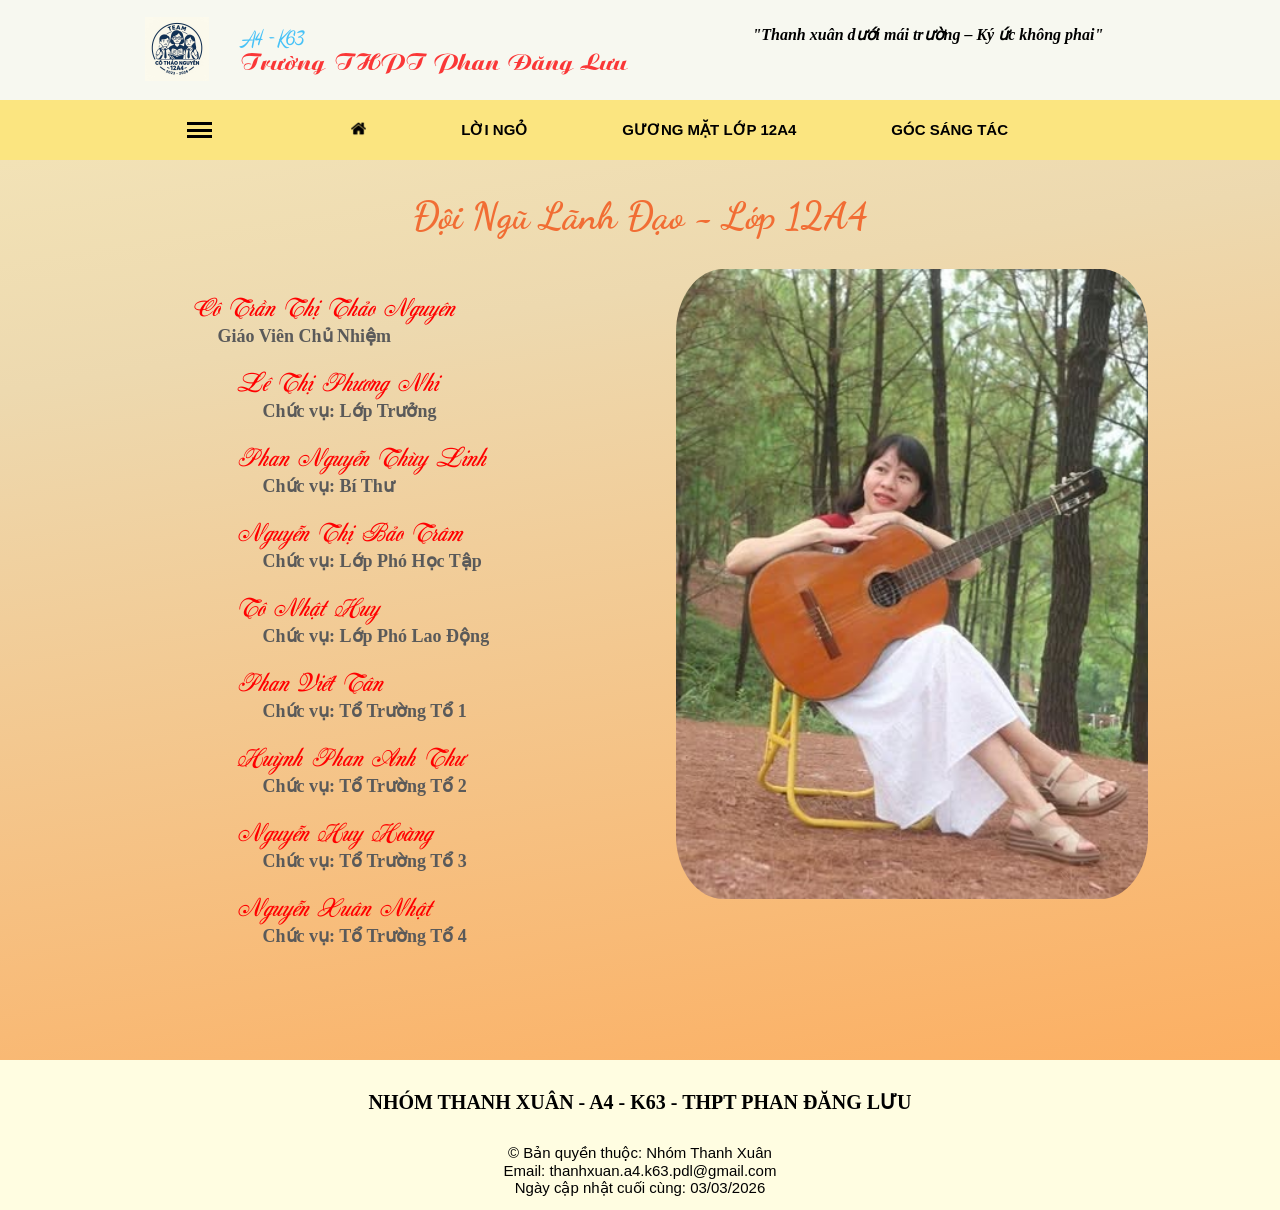
<file: html/bancansu.html>
<!DOCTYPE html>
<html lang="vn">

<head>
    <meta charset="UTF-8">
    <meta name="viewport" content="width=device-width, initial-scale=1.0">
    <title>Ban Cán Sự - Lớp 12A4</title>
    <link rel="stylesheet" href="../css/csschung.css">
    <link rel="stylesheet" href="../css/bancansu.css">
    <link rel="stylesheet" href="../css/fontcss.css">
    <script src="https://code.jquery.com/jquery-3.6.0.min.js"></script>
</head>

<body>
    <!-- Header -->
    <header>
        <div class="information">
            <div class="informationlogo">
                <a href="../index.html" id="informationlogo"><img src="../img/logo.png" alt="logo"
                        id="informationimg"></a>
            </div>
            <div class="informationtext">
                <p class="informationname1">A4 - K63</p>
                <p class="informationname2">Trường THPT Phan Đăng Lưu</p>
            </div>
            <div class="informationslogan">
                <h3 id="slogan">"Thanh xuân dưới mái trường – Ký ức không phai"</h3>
            </div>
        </div>
    </header>
    <!-- Navigation -->
    <nav id="navigation">
        <div class="mini-menu">
            <div class="container">
                <div class="bar1"></div>
                <div class="bar2"></div>
                <div class="bar3"></div>
            </div>
            <ul class="menu3g">
                <li class="trangchu3g">
                    <a href="../index.html">Trang chủ</a>
                </li>
                <li class="loingo3g">
                    <a href="../html/loingo.html">Lời ngỏ</a>
                </li>
                <li class="guongmat12a43g">
                    Gương mặt lớp 12A4
                    <ul class="ulguongmat12a43g">
                        <li class="libancansu">
                            <a href="../html/bancansu.html">Ban cán sự</a>
                        </li>
                        <li class="lithanhvientieubieu">
                            <a href="../html/thanhvientieubieu.html">Thành viên tiêu biểu</a>
                        </li>
                        <li class="lithanhvienlop">
                            <a href="../html/thanhvienlop.html">Thành viên lớp</a>
                        </li>
                    </ul>
                </li>
                <li class="gocsangtac3g">
                    <a href="../html/gocsangtac.html">Góc sáng tác</a>
                </li>
            </ul>
        </div>
        </div>
        <div class="main-menu">
            <ul class="ulmain-menu">
                <li class="dieuhuong home">
                    <a href="../index.html" class="ahome"><img src="../img/home.png" alt="Home" class="homeimg" /></a>
                </li>
                <li class="dieuhuong loingo">
                    <a href="../html/loingo.html">LỜI NGỎ</a>
                </li>
                <li class="dieuhuong guongmatlop12a4">
                    <div class="aguongmatlop12a4">GƯƠNG MẶT LỚP 12A4</div>
                    <ul class="menuguongmatlop12a4">
                        <li class="guongmat bancansu">
                            <a href="../html/bancansu.html">Ban cán sự</a>
                        </li>
                        <li class="guongmat thanhvientieubieu">
                            <a href="../html/thanhvientieubieu.html">Thành viên tiêu biểu</a>
                        </li>
                        <li class="guongmat thanhvienlop">
                            <a href="../html/thanhvienlop.html">Thành viên lớp</a>
                        </li>
                    </ul>
                </li>
                <li class="dieuhuong gocsangtac">
                    <a href="../html/gocsangtac.html">GÓC SÁNG TÁC</a>
                </li>
            </ul>
        </div>
    </nav>
    <main>
        <div class="titlebancansu">Đội Ngũ Lãnh Đạo - Lớp 12A4</div>
        <div class="main-bancansu">
            <div class="gvcn">
                <h5>Cô Trần Thị Thảo Nguyên</h5>
                <h6>Giáo Viên Chủ Nhiệm</h6>
            </div>
            <div class="loptruong">
                <h5>Lê Thị Phương Nhi</h5>
                <h6>Chức vụ: Lớp Trưởng</h6>
            </div>
            <div class="bithu">
                <h5>Phan Nguyễn Thùy Linh</h5>
                <h6>Chức vụ: Bí Thư</h6>
            </div>
            <div class="lopphohoctap">
                <h5>Nguyễn Thị Bảo Trâm</h5>
                <h6>Chức vụ: Lớp Phó Học Tập</h6>
            </div>
            <div class="loppholaodong">
                <h5>Tô Nhật Huy</h5>
                <h6>Chức vụ: Lớp Phó Lao Động</h6>
            </div>
            <div class="totruong1">
                <h5>Phan Viết Tân</h5>
                <h6>Chức vụ: Tổ Trường Tổ 1</h6>
            </div>
            <div class="totruong2">
                <h5>Huỳnh Phan Anh Thư</h5>
                <h6>Chức vụ: Tổ Trường Tổ 2</h6>
            </div>
            <div class="totruong3">
                <h5>Nguyễn Huy Hoàng</h5>
                <h6>Chức vụ: Tổ Trường Tổ 3</h6>
            </div>
            <div class="totruong4">
                <h5>Nguyễn Xuân Nhật</h5>
                <h6>Chức vụ: Tổ Trường Tổ 4</h6>
            </div>
            <div class="dimgbancansu">
                <img src="../img/Co.jpg" alt="" id="imgbancansu">
            </div>
        </div>
    </main>
    <!-- Footer -->
    <footer>
        <div class="footertop">NHÓM THANH XUÂN - A4 - K63 - THPT PHAN ĐĂNG LƯU</div>
        <div class="ftbanquy">&copy; Bản quyền thuộc: Nhóm Thanh Xuân</div>
        <div class="ftemail">Email: thanhxuan.a4.k63.pdl@gmail.com</div>
        <div class="last-update">Ngày cập nhật cuối cùng: 03/03/2026</div>
    </footer>
</body>
<!-- Cuộn sticky  -->
<script>
    $(window).scroll(function () {
        if ($(this).scrollTop() > 100) {
            $("#navigation").addClass("sticky");
        } else {
            $("#navigation").removeClass("sticky");
        }
    });
</script>
<!-- Đổi ảnh ban cán sự -->
<!-- Đổi ảnh ban cán sự -->
<script>
    const imgbancansu = document.getElementById('imgbancansu');
    const gvcn = document.querySelector('.gvcn'); // THÊM DÒNG NÀY
    const loptruong = document.querySelector('.loptruong');
    const bithu = document.querySelector('.bithu');
    const lopphohoctap = document.querySelector('.lopphohoctap');
    const loppholaodong = document.querySelector('.loppholaodong');
    const totruong1 = document.querySelector('.totruong1');
    const totruong2 = document.querySelector('.totruong2');
    const totruong3 = document.querySelector('.totruong3');
    const totruong4 = document.querySelector('.totruong4');
    const defaultImg = imgbancansu.src;
    const imgMap = {
        gvcn: '../img/Co.jpg', // THÊM DÒNG NÀY
        loptruong: '../img/Anh_Thanh_Vien/27_LeThiPhuongNhi.jpg',
        bithu: '../img/Anh_Thanh_Vien/19_PhanNguyenThuyLinh.jpg',
        lopphohoctap: '../img/Anh_Thanh_Vien/42_NguyenThiBaoTram.jpg',
        loppholaodong: '../img/Anh_Thanh_Vien/18_ToNhatHuy.jpg',
        totruong1: '../img/Anh_Thanh_Vien/36_PhanVietTan.jpg',
        totruong2: '../img/Anh_Thanh_Vien/40_HuynhPhanAnhThu.jpg',
        totruong3: '../img/Anh_Thanh_Vien/15_NguyenHuyHoang.jpg',
        totruong4: '../img/Anh_Thanh_Vien/26_NguyenXuanNhat.jpg'
    };

    function handleImageChange(element, key) {
        if (!element) return;
        element.addEventListener('mouseenter', () => {
            if (window.innerWidth > 1024) {
                changeImage(key);
            }
        });
        element.addEventListener('mouseleave', () => {
            if (window.innerWidth > 1024) {
                resetImage();
            }
        });
        element.addEventListener('click', (e) => {
            e.preventDefault();
            if (window.innerWidth <= 1024) {
                if (imgbancansu.src.includes(imgMap[key].split('/').pop())) {
                    resetImage();
                } else {
                    changeImage(key);
                }
            }
        });
    }
    function changeImage(key) {
        imgbancansu.style.opacity = 0;
        setTimeout(() => {
            imgbancansu.src = imgMap[key];
            imgbancansu.style.opacity = 1;
        }, 200);
    }
    function resetImage() {
        imgbancansu.style.opacity = 0;
        setTimeout(() => {
            imgbancansu.src = defaultImg;
            imgbancansu.style.opacity = 1;
        }, 200);
    }
    function updateCursor() {
        const elements = [gvcn, loptruong, bithu, lopphohoctap, loppholaodong, totruong1, totruong2, totruong3, totruong4]; // THÊM gvcn
        elements.forEach(element => {
            if (element) {
                if (window.innerWidth <= 1024) {
                    element.style.cursor = 'pointer';
                } else {
                    element.style.cursor = 'default';
                }
            }
        });
    }
    handleImageChange(gvcn, 'gvcn');
    handleImageChange(loptruong, 'loptruong');
    handleImageChange(bithu, 'bithu');
    handleImageChange(lopphohoctap, 'lopphohoctap');
    handleImageChange(loppholaodong, 'loppholaodong');
    handleImageChange(totruong1, 'totruong1');
    handleImageChange(totruong2, 'totruong2');
    handleImageChange(totruong3, 'totruong3');
    handleImageChange(totruong4, 'totruong4');
    updateCursor();
    window.addEventListener('resize', updateCursor);
</script>

</html>
</file>
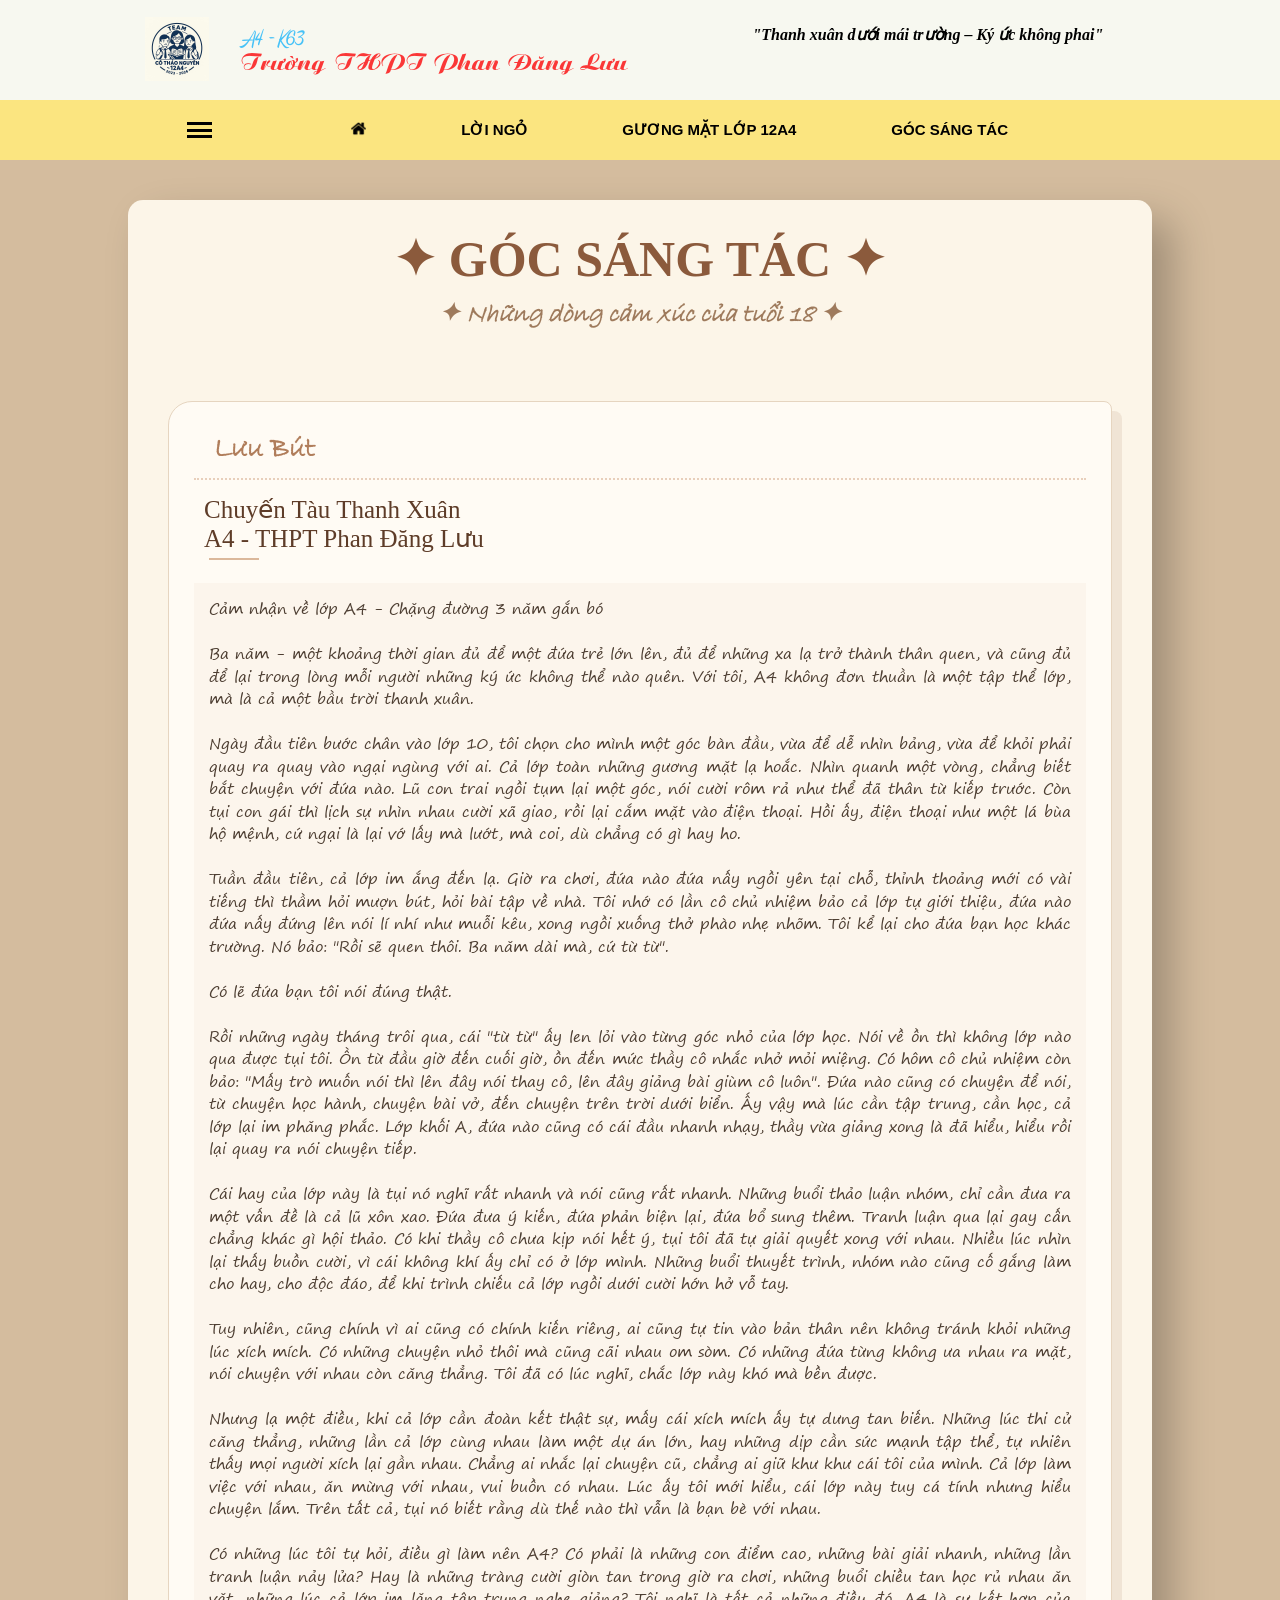
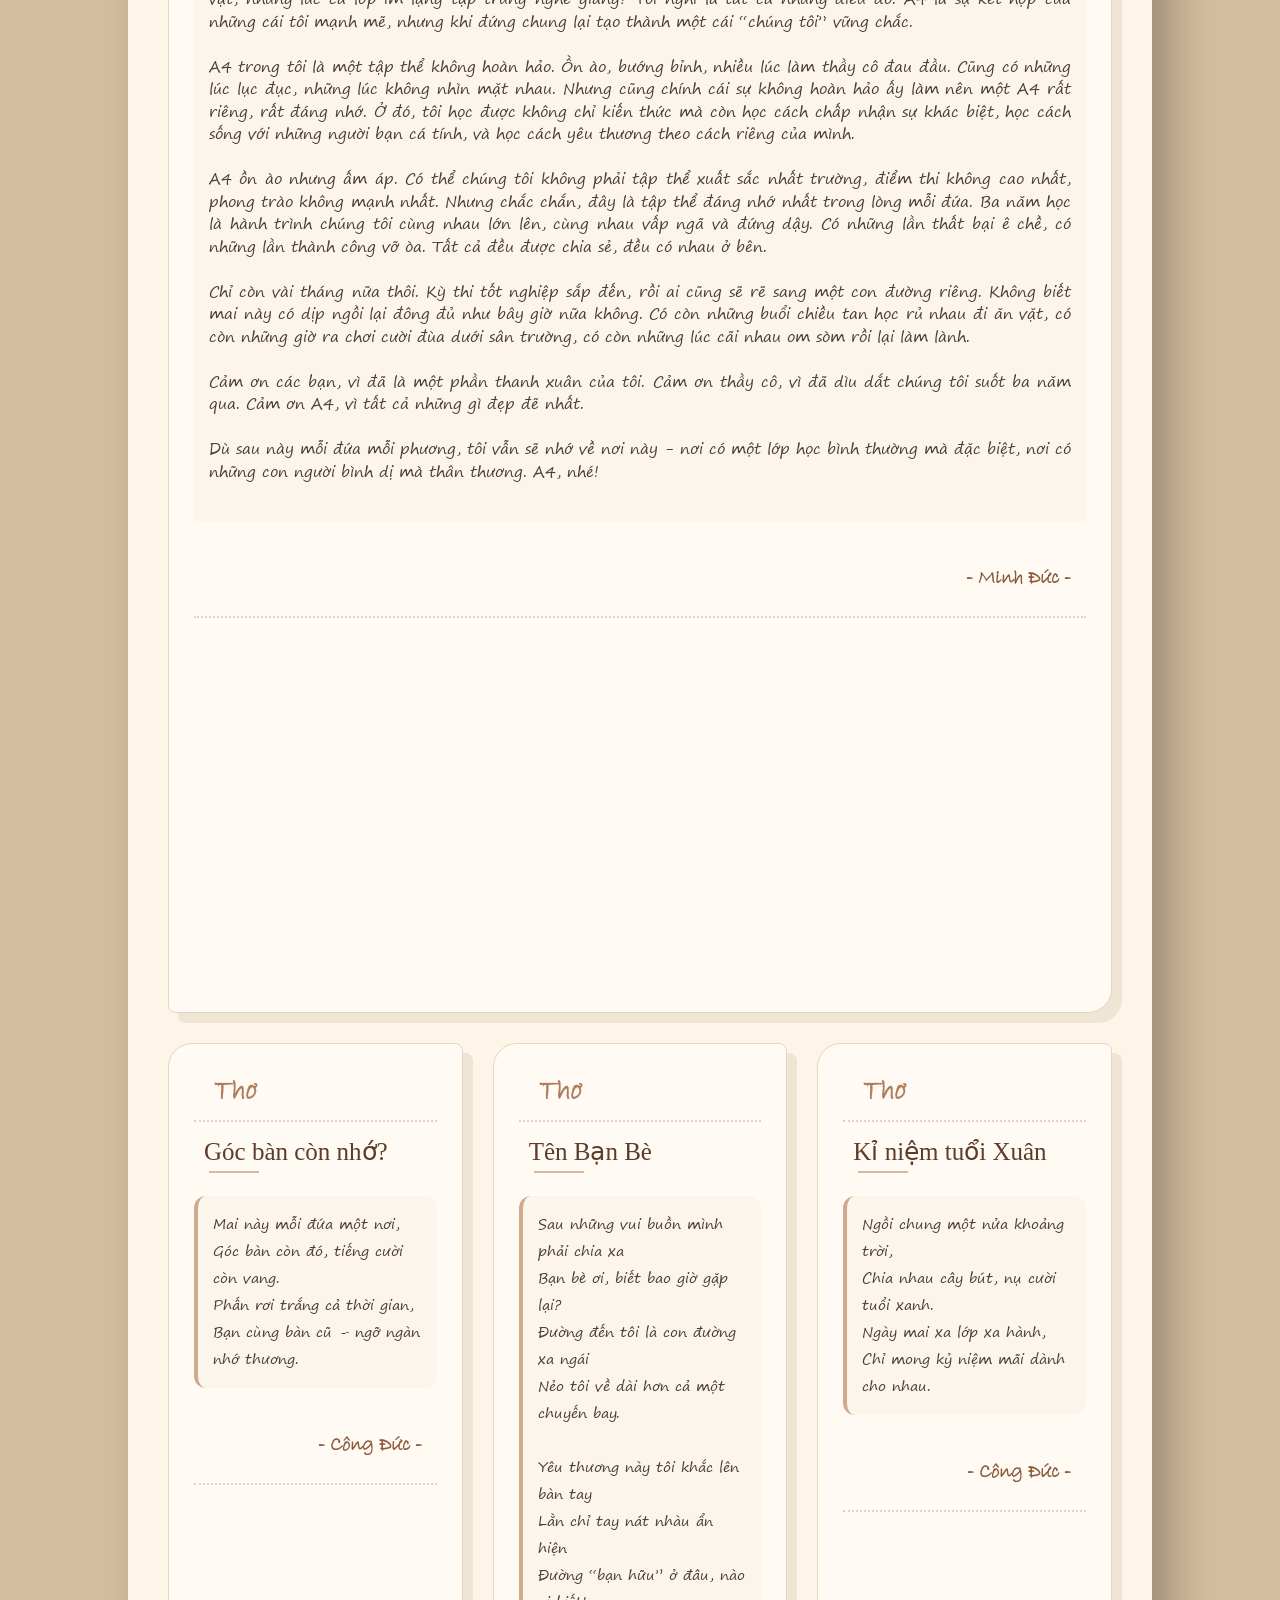
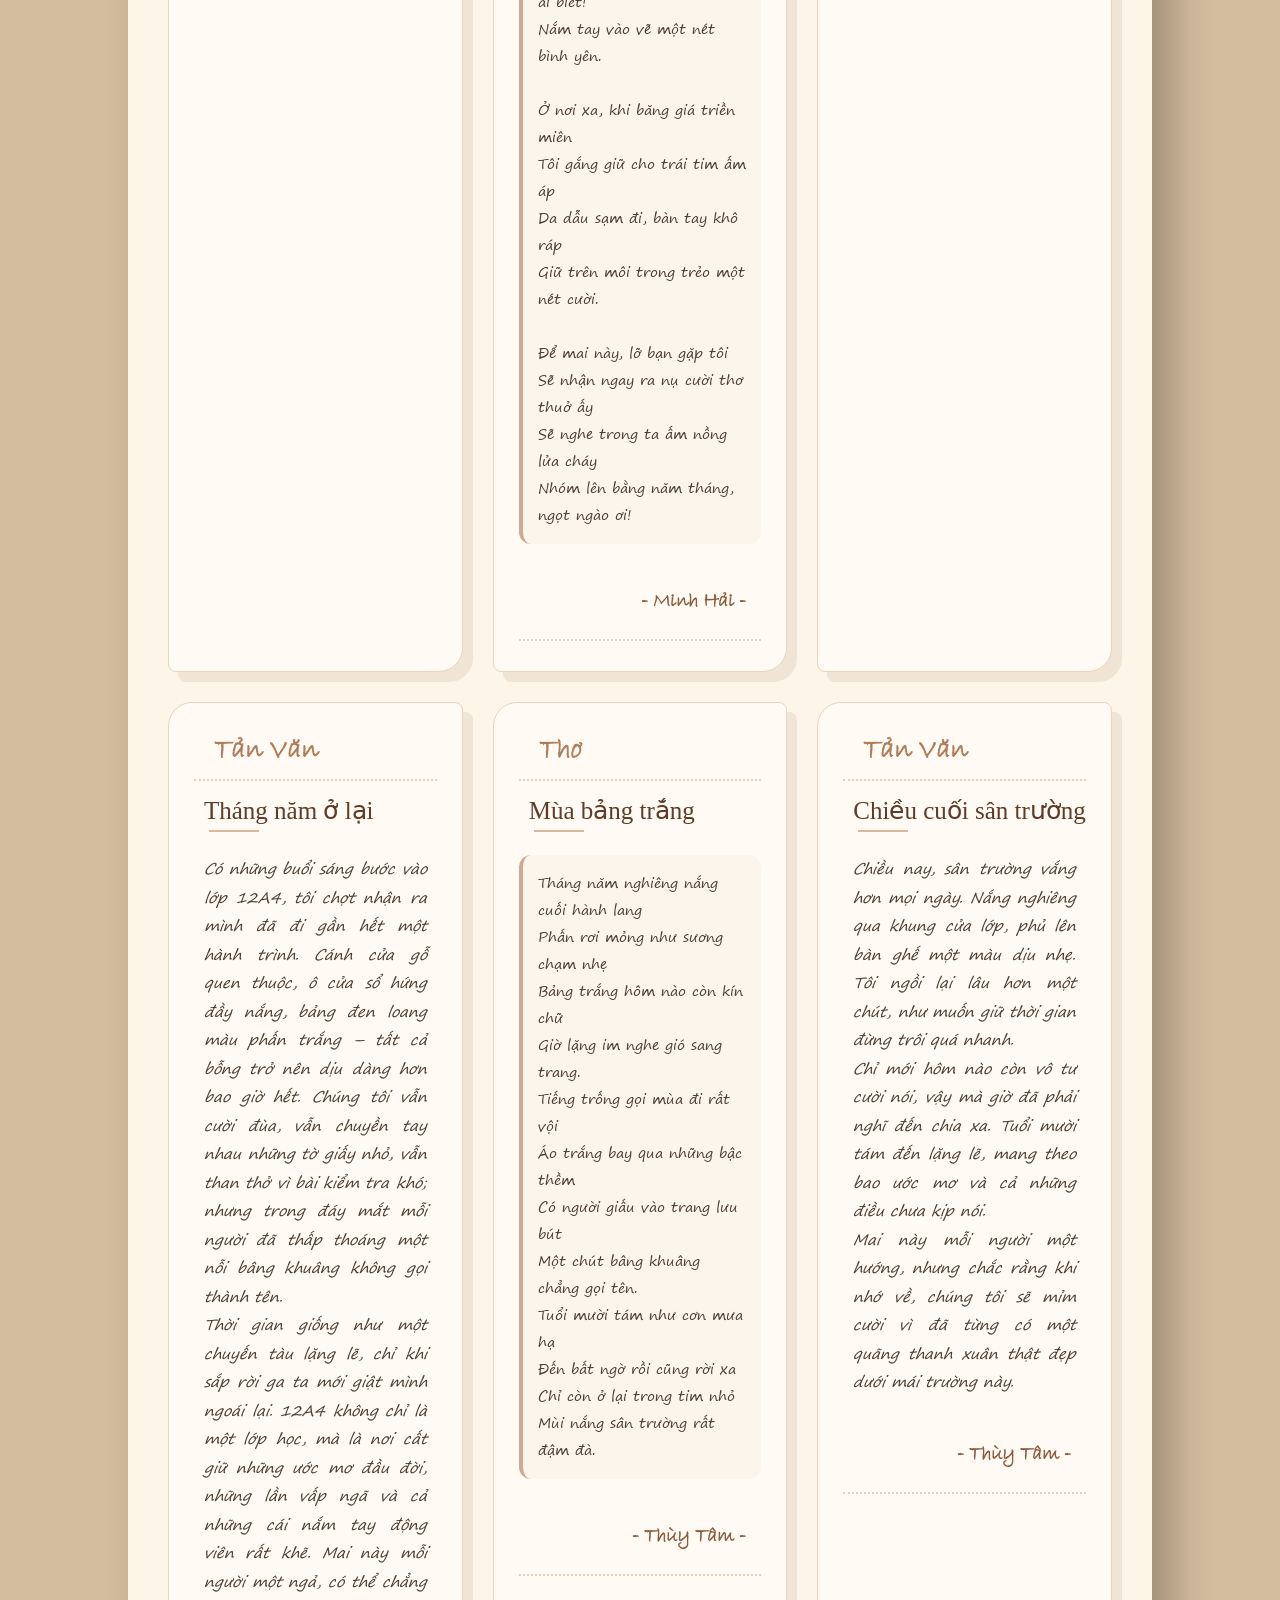
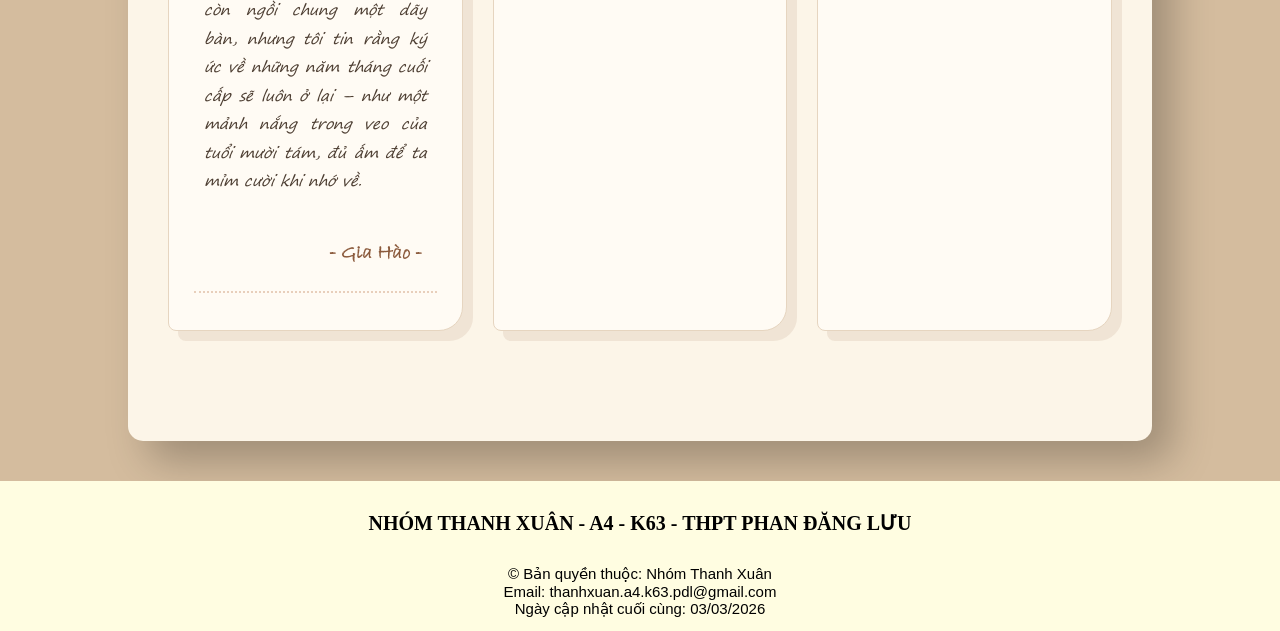
<file: html/gocsangtac.html>
<!DOCTYPE html>
<html lang="vn">

<head>
    <meta charset="UTF-8">
    <meta name="viewport" content="width=device-width, initial-scale=1.0">
    <title>Góc Sáng Tác</title>
    <link rel="stylesheet" href="../css/csschung.css">
    <link rel="stylesheet" href="../css/gocsangtac.css">
    <link rel="stylesheet" href="../css/fontcss.css">
    <script src="https://code.jquery.com/jquery-3.6.0.min.js"></script>
</head>

<body>
    <!-- Header -->
    <header>
        <div class="information">
            <div class="informationlogo">
                <a href="../index.html" id="informationlogo"><img src="../img/logo.png" alt="logo"
                        id="informationimg"></a>
            </div>
            <div class="informationtext">
                <p class="informationname1">A4 - K63</p>
                <p class="informationname2">Trường THPT Phan Đăng Lưu</p>
            </div>
            <div class="informationslogan">
                <h3 id="slogan">"Thanh xuân dưới mái trường – Ký ức không phai"</h3>
            </div>
        </div>
    </header>
    <!-- Navigation -->
    <nav id="navigation">
        <div class="mini-menu">
            <div class="container">
                <div class="bar1"></div>
                <div class="bar2"></div>
                <div class="bar3"></div>
            </div>
            <ul class="menu3g">
                <li class="trangchu3g">
                    <a href="../index.html">Trang chủ</a>
                </li>
                <li class="loingo3g">
                    <a href="../html/loingo.html">Lời ngỏ</a>
                </li>
                <li class="guongmat12a43g">
                    Gương mặt lớp 12A4
                    <ul class="ulguongmat12a43g">
                        <li class="libancansu">
                            <a href="../html/bancansu.html">Ban cán sự</a>
                        </li>
                        <li class="lithanhvientieubieu">
                            <a href="../html/thanhvientieubieu.html">Thành viên tiêu biểu</a>
                        </li>
                        <li class="lithanhvienlop">
                            <a href="../html/thanhvienlop.html">Thành viên lớp</a>
                        </li>
                    </ul>
                </li>
                <li class="gocsangtac3g">
                    <a href="../html/gocsangtac.html">Góc sáng tác</a>
                </li>
            </ul>
        </div>
        </div>
        <div class="main-menu">
            <ul class="ulmain-menu">
                <li class="dieuhuong home">
                    <a href="../index.html" class="ahome"><img src="../img/home.png" alt="Home" class="homeimg" /></a>
                </li>
                <li class="dieuhuong loingo">
                    <a href="../html/loingo.html">LỜI NGỎ</a>
                </li>
                <li class="dieuhuong guongmatlop12a4">
                    <div class="aguongmatlop12a4">GƯƠNG MẶT LỚP 12A4</div>
                    <ul class="menuguongmatlop12a4">
                        <li class="guongmat bancansu">
                            <a href="../html/bancansu.html">Ban cán sự</a>
                        </li>
                        <li class="guongmat thanhvientieubieu">
                            <a href="../html/thanhvientieubieu.html">Thành viên tiêu biểu</a>
                        </li>
                        <li class="guongmat thanhvienlop">
                            <a href="../html/thanhvienlop.html">Thành viên lớp</a>
                        </li>
                    </ul>
                </li>
                <li class="dieuhuong gocsangtac">
                    <a href="../html/gocsangtac.html">GÓC SÁNG TÁC</a>
                </li>
            </ul>
        </div>
    </nav>
    <main>
        <div class="create">
            <div class="create-header">
                <h1>✦ GÓC SÁNG TÁC ✦</h1>
                <h3>✦ Những dòng cảm xúc của tuổi 18 ✦</h3>
            </div>
            <div class="create-main">
                <div class="create-card card-1">
                    <div class="card-type">
                        <h4>Lưu Bút</h4>
                    </div>
                    <div class="card-title">
                        <h5>Chuyến Tàu Thanh Xuân<br>A4 - THPT Phan Đăng Lưu</h5>
                    </div>
                    <div class="card-content">
                        Cảm nhận về lớp A4 - Chặng đường 3 năm gắn bó<br><br>

                        Ba năm - một khoảng thời gian đủ để một đứa trẻ lớn lên, đủ để những xa lạ trở thành thân quen,
                        và cũng đủ để lại trong lòng mỗi người những ký ức không thể nào quên. Với tôi, A4 không đơn
                        thuần là một tập thể lớp, mà là cả một bầu trời thanh xuân.<br><br>

                        Ngày đầu tiên bước chân vào lớp 10, tôi chọn cho mình một góc bàn đầu, vừa để dễ nhìn bảng, vừa
                        để khỏi phải quay ra quay vào ngại ngùng với ai. Cả lớp toàn những gương mặt lạ hoắc. Nhìn quanh
                        một vòng, chẳng biết bắt chuyện với đứa nào. Lũ con trai ngồi tụm lại một góc, nói cười rôm rả
                        như thể đã thân từ kiếp trước. Còn tụi con gái thì lịch sự nhìn nhau cười xã giao, rồi lại cắm
                        mặt vào điện thoại. Hồi ấy, điện thoại như một lá bùa hộ mệnh, cứ ngại là lại vớ lấy mà lướt, mà
                        coi, dù chẳng có gì hay ho.<br><br>

                        Tuần đầu tiên, cả lớp im ắng đến lạ. Giờ ra chơi, đứa nào đứa nấy ngồi yên tại chỗ, thỉnh thoảng
                        mới có vài tiếng thì thầm hỏi mượn bút, hỏi bài tập về nhà. Tôi nhớ có lần cô chủ nhiệm bảo cả
                        lớp tự giới thiệu, đứa nào đứa nấy đứng lên nói lí nhí như muỗi kêu, xong ngồi xuống thở phào
                        nhẹ nhõm. Tôi kể lại cho đứa bạn học khác trường. Nó bảo: "Rồi sẽ quen thôi. Ba năm dài mà, cứ
                        từ từ".<br><br>

                        Có lẽ đứa bạn tôi nói đúng thật.<br><br>

                        Rồi những ngày tháng trôi qua, cái "từ từ" ấy len lỏi vào từng góc nhỏ của lớp học. Nói về ồn
                        thì không lớp nào qua được tụi tôi. Ồn từ đầu giờ đến cuối giờ, ồn đến mức thầy cô nhắc nhở mỏi
                        miệng. Có hôm cô chủ nhiệm còn bảo: "Mấy trò muốn nói thì lên đây nói thay cô, lên đây giảng bài
                        giùm cô luôn". Đứa nào cũng có chuyện để nói, từ chuyện học hành, chuyện bài vở, đến chuyện trên
                        trời dưới biển. Ấy vậy mà lúc cần tập trung, cần học, cả lớp lại im phăng phắc. Lớp khối A, đứa
                        nào cũng có cái đầu nhanh nhạy, thầy vừa giảng xong là đã hiểu, hiểu rồi lại quay ra nói chuyện
                        tiếp.<br><br>

                        Cái hay của lớp này là tụi nó nghĩ rất nhanh và nói cũng rất nhanh. Những buổi thảo luận nhóm,
                        chỉ cần đưa ra một vấn đề là cả lũ xôn xao. Đứa đưa ý kiến, đứa phản biện lại, đứa bổ sung thêm.
                        Tranh luận qua lại gay cấn chẳng khác gì hội thảo. Có khi thầy cô chưa kịp nói hết ý, tụi tôi đã
                        tự giải quyết xong với nhau. Nhiều lúc nhìn lại thấy buồn cười, vì cái không khí ấy chỉ có ở lớp
                        mình. Những buổi thuyết trình, nhóm nào cũng cố gắng làm cho hay, cho độc đáo, để khi trình
                        chiếu cả lớp ngồi dưới cười hớn hở vỗ tay.<br><br>

                        Tuy nhiên, cũng chính vì ai cũng có chính kiến riêng, ai cũng tự tin vào bản thân nên không
                        tránh khỏi những lúc xích mích. Có những chuyện nhỏ thôi mà cũng cãi nhau om sòm. Có những đứa
                        từng không ưa nhau ra mặt, nói chuyện với nhau còn căng thẳng. Tôi đã có lúc nghĩ, chắc lớp này
                        khó mà bền được.<br><br>

                        Nhưng lạ một điều, khi cả lớp cần đoàn kết thật sự, mấy cái xích mích ấy tự dưng tan biến. Những
                        lúc thi cử căng thẳng, những lần cả lớp cùng nhau làm một dự án lớn, hay những dịp cần sức mạnh
                        tập thể, tự nhiên thấy mọi người xích lại gần nhau. Chẳng ai nhắc lại chuyện cũ, chẳng ai giữ
                        khư khư cái tôi của mình. Cả lớp làm việc với nhau, ăn mừng với nhau, vui buồn có nhau. Lúc ấy
                        tôi mới hiểu, cái lớp này tuy cá tính nhưng hiểu chuyện lắm. Trên tất cả, tụi nó biết rằng dù
                        thế nào thì vẫn là bạn bè với nhau.<br><br>

                        Có những lúc tôi tự hỏi, điều gì làm nên A4? Có phải là những con điểm cao, những bài giải
                        nhanh, những lần tranh luận nảy lửa? Hay là những tràng cười giòn tan trong giờ ra chơi, những
                        buổi chiều tan học rủ nhau ăn vặt, những lúc cả lớp im lặng tập trung nghe giảng? Tôi nghĩ là
                        tất cả những điều đó. A4 là sự kết hợp của những cái tôi mạnh mẽ, nhưng khi đứng chung lại tạo
                        thành một cái “chúng tôi” vững chắc.<br><br>

                        A4 trong tôi là một tập thể không hoàn hảo. Ồn ào, bướng bỉnh, nhiều lúc làm thầy cô đau đầu.
                        Cũng có những lúc lục đục, những lúc không nhìn mặt nhau. Nhưng cũng chính cái sự không hoàn hảo
                        ấy làm nên một A4 rất riêng, rất đáng nhớ. Ở đó, tôi học được không chỉ kiến thức mà còn học
                        cách chấp nhận sự khác biệt, học cách sống với những người bạn cá tính, và học cách yêu thương
                        theo cách riêng của mình.<br><br>

                        A4 ồn ào nhưng ấm áp. Có thể chúng tôi không phải tập thể xuất sắc nhất trường, điểm thi không
                        cao nhất, phong trào không mạnh nhất. Nhưng chắc chắn, đây là tập thể đáng nhớ nhất trong lòng
                        mỗi đứa. Ba năm học là hành trình chúng tôi cùng nhau lớn lên, cùng nhau vấp ngã và đứng dậy. Có
                        những lần thất bại ê chề, có những lần thành công vỡ òa. Tất cả đều được chia sẻ, đều có nhau ở
                        bên.<br><br>

                        Chỉ còn vài tháng nữa thôi. Kỳ thi tốt nghiệp sắp đến, rồi ai cũng sẽ rẽ sang một con đường
                        riêng. Không biết mai này có dịp ngồi lại đông đủ như bây giờ nữa không. Có còn những buổi chiều
                        tan học rủ nhau đi ăn vặt, có còn những giờ ra chơi cười đùa dưới sân trường, có còn những lúc
                        cãi nhau om sòm rồi lại làm lành.<br><br>

                        Cảm ơn các bạn, vì đã là một phần thanh xuân của tôi. Cảm ơn thầy cô, vì đã dìu dắt chúng tôi
                        suốt ba năm qua. Cảm ơn A4, vì tất cả những gì đẹp đẽ nhất.<br><br>

                        Dù sau này mỗi đứa mỗi phương, tôi vẫn sẽ nhớ về nơi này - nơi có một lớp học bình thường mà đặc
                        biệt, nơi có những con người bình dị mà thân thương. A4, nhé!<br><br>
                    </div>
                    <div class="card-tacgia">- Minh Đức -</div>
                </div>
                <div class="create-card card-2">
                    <div class="card-type">
                        <h4>Thơ</h4>
                    </div>
                    <div class="card-title">
                        <h5>Góc bàn còn nhớ?</h5>
                    </div>
                    <div class="card-content">
                        Mai này mỗi đứa một nơi,<br>
                        Góc bàn còn đó, tiếng cười còn vang.<br>
                        Phấn rơi trắng cả thời gian,<br>
                        Bạn cùng bàn cũ – ngỡ ngàn nhớ thương.<br>
                    </div>
                    <div class="card-tacgia">- Công Đức -</div>
                </div>
                <div class="create-card card-3">
                    <div class="card-type">
                        <h4>Thơ</h4>
                    </div>
                    <div class="card-title">
                        <h5>Tên Bạn Bè</h5>
                    </div>
                    <div class="card-content">
                        Sau những vui buồn mình phải chia xa<br>
                        Bạn bè ơi, biết bao giờ gặp lại?<br>
                        Đường đến tôi là con đường xa ngái<br>
                        Nẻo tôi về dài hơn cả một chuyến bay.<br>
                        <br>
                        Yêu thương này tôi khắc lên bàn tay<br>
                        Lằn chỉ tay nát nhàu ẩn hiện<br>
                        Đường “bạn hữu” ở đâu, nào ai biết!<br>
                        Nắm tay vào vẽ một nét bình yên.<br>
                        <br>
                        Ở nơi xa, khi băng giá triền miên<br>
                        Tôi gắng giữ cho trái tim ấm áp<br>
                        Da dẫu sạm đi, bàn tay khô ráp<br>
                        Giữ trên môi trong trẻo một nét cười.<br>
                        <br>
                        Để mai này, lỡ bạn gặp tôi<br>
                        Sẽ nhận ngay ra nụ cười thơ thuở ấy<br>
                        Sẽ nghe trong ta ấm nồng lửa cháy<br>
                        Nhóm lên bằng năm tháng, ngọt ngào ơi!<br>
                    </div>
                    <div class="card-tacgia">- Minh Hải -</div>
                </div>
                <div class="create-card card-4">
                    <div class="card-type">
                        <h4>Thơ</h4>
                    </div>
                    <div class="card-title">
                        <h5>Kỉ niệm tuổi Xuân</h5>
                    </div>
                    <div class="card-content">
                        Ngồi chung một nửa khoảng trời,<br>
                        Chia nhau cây bút, nụ cười tuổi xanh.<br>
                        Ngày mai xa lớp xa hành,<br>
                        Chỉ mong kỷ niệm mãi dành cho nhau.
                    </div>
                    <div class="card-tacgia">- Công Đức -</div>
                </div>
                <div class="create-card card-5">
                    <div class="card-type">
                        <h4>Tản Văn</h4>
                    </div>
                    <div class="card-title">
                        <h5>Tháng năm ở lại</h5>
                    </div>
                    <div class="card-content">
                        Có những buổi sáng bước vào lớp 12A4, tôi chợt nhận ra mình đã đi gần hết một hành trình.
                        Cánh cửa gỗ quen thuộc, ô cửa sổ hứng đầy nắng, bảng đen loang màu phấn trắng – tất cả bỗng
                        trở nên dịu dàng hơn bao giờ hết. Chúng tôi vẫn cười đùa, vẫn chuyền tay nhau những tờ giấy
                        nhỏ, vẫn than thở vì bài kiểm tra khó; nhưng trong đáy mắt mỗi người đã thấp thoáng một nỗi
                        bâng khuâng không gọi thành tên.<br>
                        Thời gian giống như một chuyến tàu lặng lẽ, chỉ khi sắp rời ga ta mới giật mình ngoái lại.
                        12A4 không chỉ là một lớp học, mà là nơi cất giữ những ước mơ đầu đời, những lần vấp ngã và
                        cả những cái nắm tay động viên rất khẽ. Mai này mỗi người một ngả, có thể chẳng còn ngồi
                        chung một dãy bàn, nhưng tôi tin rằng ký ức về những năm tháng cuối cấp sẽ luôn ở lại – như
                        một mảnh nắng trong veo của tuổi mười tám, đủ ấm để ta mỉm cười khi nhớ về.
                    </div>
                    <div class="card-tacgia">- Gia Hào -</div>
                </div>
                <div class="create-card card-6">
                    <div class="card-type">
                        <h4>Thơ</h4>
                    </div>
                    <div class="card-title">
                        <h5>Mùa bảng trắng</h5>
                    </div>
                    <div class="card-content">
                        Tháng năm nghiêng nắng cuối hành lang<br>
                        Phấn rơi mỏng như sương chạm nhẹ<br>
                        Bảng trắng hôm nào còn kín chữ<br>
                        Giờ lặng im nghe gió sang trang.<br>
                        Tiếng trống gọi mùa đi rất vội<br>
                        Áo trắng bay qua những bậc thềm<br>
                        Có người giấu vào trang lưu bút<br>
                        Một chút bâng khuâng chẳng gọi tên.<br>
                        Tuổi mười tám như cơn mưa hạ<br>
                        Đến bất ngờ rồi cũng rời xa<br>
                        Chỉ còn ở lại trong tim nhỏ<br>
                        Mùi nắng sân trường rất đậm đà.<br>
                    </div>
                    <div class="card-tacgia">- Thùy Tâm -</div>
                </div>
                <div class="create-card card-7">
                    <div class="card-type">
                        <h4>Tản Văn</h4>
                    </div>
                    <div class="card-title">
                        <h5>Chiều cuối sân trường</h5>
                    </div>
                    <div class="card-content">
                        Chiều nay, sân trường vắng hơn mọi ngày. Nắng nghiêng qua khung cửa lớp, phủ lên bàn ghế một
                        màu dịu nhẹ. Tôi ngồi lại lâu hơn một chút, như muốn giữ thời gian đừng trôi quá nhanh.<br>
                        Chỉ mới hôm nào còn vô tư cười nói, vậy mà giờ đã phải nghĩ đến chia xa. Tuổi mười tám đến
                        lặng lẽ, mang theo bao ước mơ và cả những điều chưa kịp nói.<br>
                        Mai này mỗi người một hướng, nhưng chắc rằng khi nhớ về, chúng tôi sẽ mỉm cười vì đã từng có
                        một quãng thanh xuân thật đẹp dưới mái trường này.
                    </div>
                    <div class="card-tacgia">- Thùy Tâm -</div>
                </div>
            </div>
        </div>
    </main>
    <!-- Footer -->
    <footer>
        <div class="footertop">NHÓM THANH XUÂN - A4 - K63 - THPT PHAN ĐĂNG LƯU</div>
        <div class="ftbanquy">&copy; Bản quyền thuộc: Nhóm Thanh Xuân</div>
        <div class="ftemail">Email: thanhxuan.a4.k63.pdl@gmail.com</div>
        <div class="last-update">Ngày cập nhật cuối cùng: 03/03/2026</div>
    </footer>
</body>
<!-- Cuộn sticky  -->
<script>
    $(window).scroll(function () {
        if ($(this).scrollTop() > 100) {
            $("#navigation").addClass("sticky");
        } else {
            $("#navigation").removeClass("sticky");
        }
    });
</script>

</html>
</file>
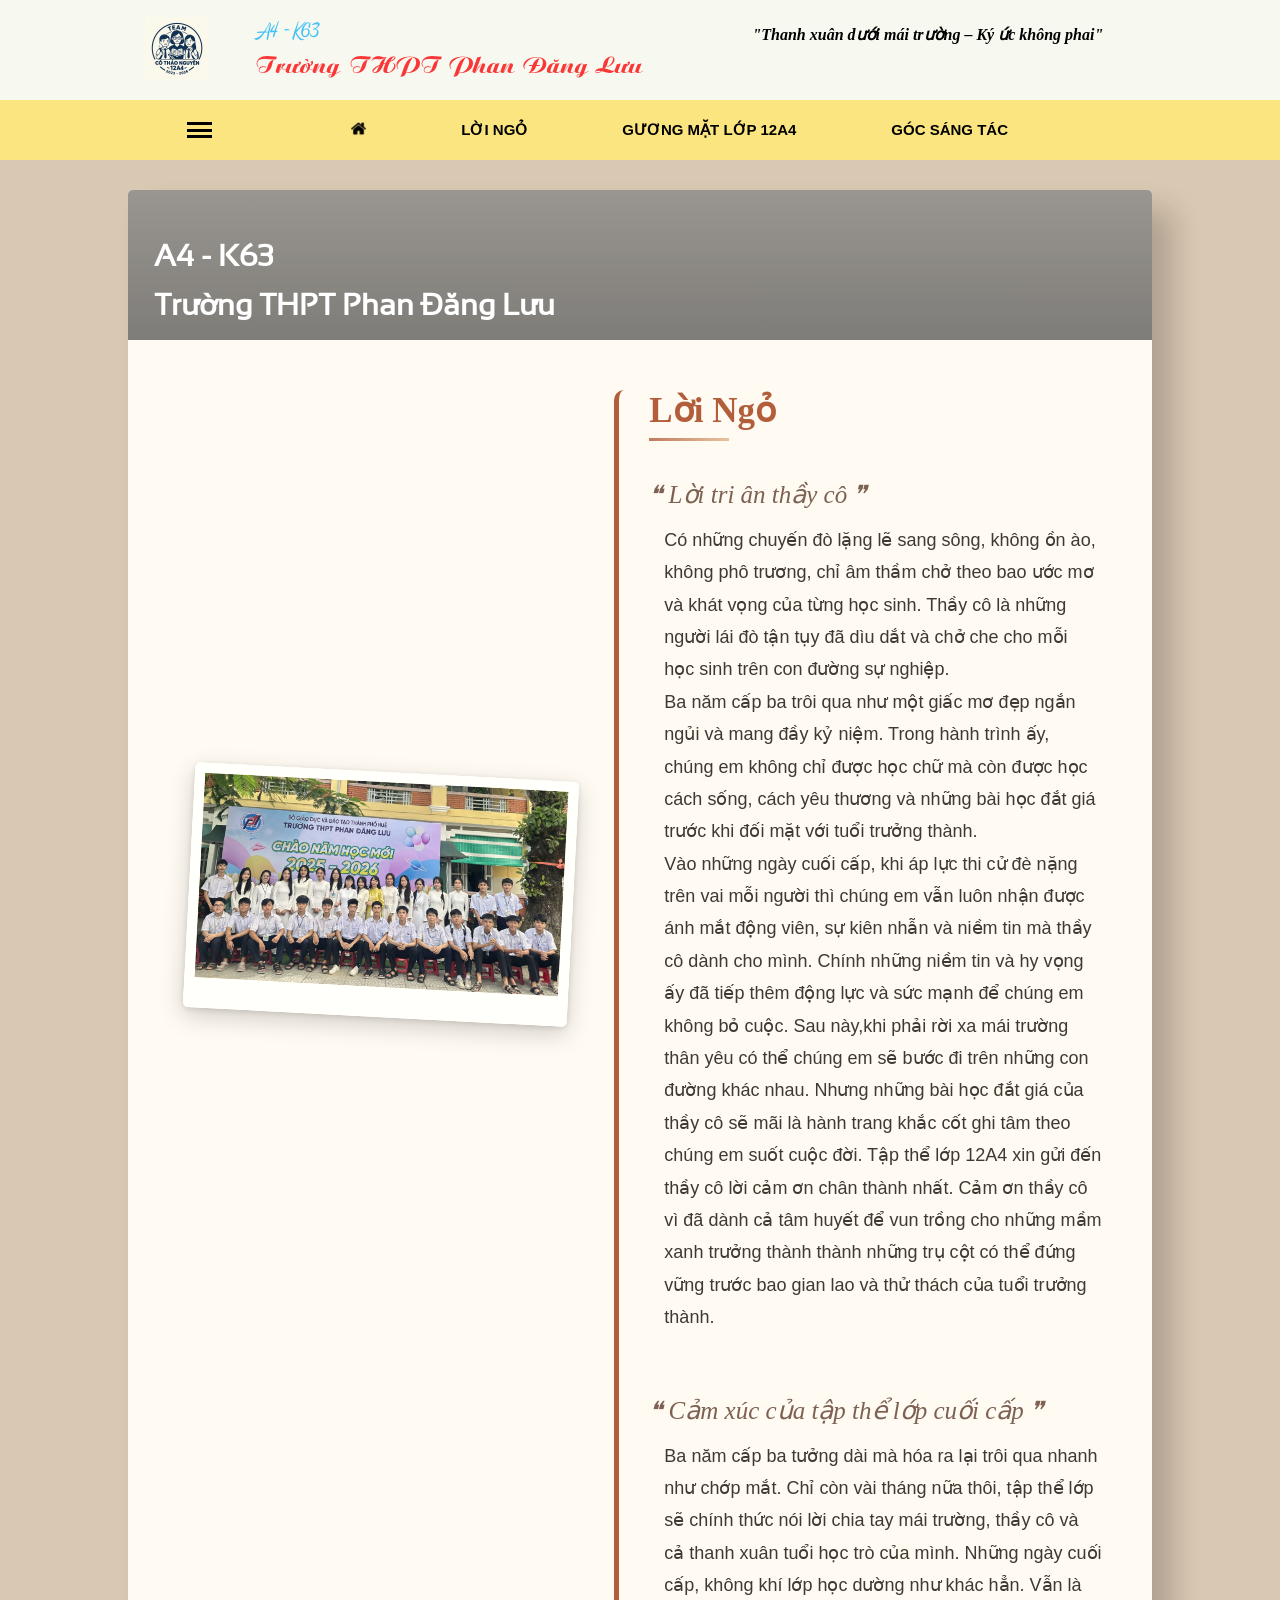
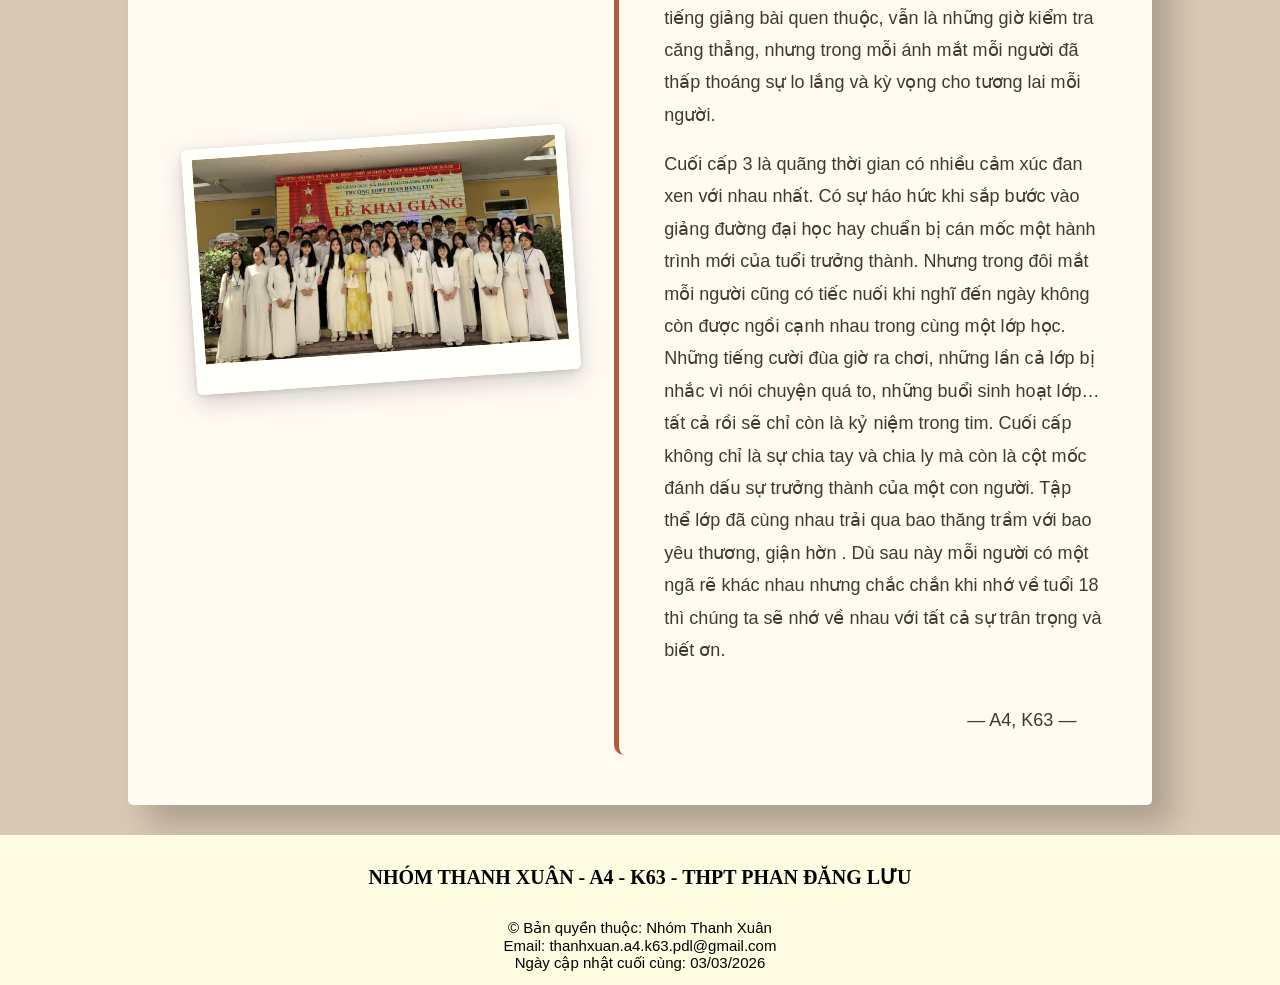
<file: html/loingo.html>
<!DOCTYPE html>
<html lang="vn">

<head>
    <meta charset="UTF-8">
    <meta name="viewport" content="width=device-width, initial-scale=1.0">
    <title>Lời Ngỏ</title>
    <link rel="stylesheet" href="../css/csschung.css">
    <link rel="stylesheet" href="../css/loingo.css">
    <link rel="stylesheet" href="../css/fontcss.css">
    <script src="https://code.jquery.com/jquery-3.6.0.min.js"></script>
</head>

<body>
    <!-- Header -->
    <header>
        <div class="information">
            <div class="informationlogo">
                <a href="../index.html" id="informationlogo"><img src="../img/logo.png" alt="logo"
                        id="informationimg"></a>
            </div>
            <div class="informationtext">
                <p class="informationname1">A4 - K63</p>
                <p class="informationname2">Trường THPT Phan Đăng Lưu</p>
            </div>
            <div class="informationslogan">
                <h3 id="slogan">"Thanh xuân dưới mái trường – Ký ức không phai"</h3>
            </div>
        </div>
    </header>
    <!-- Navigation -->
    <nav id="navigation">
        <div class="mini-menu">
            <div class="container">
                <div class="bar1"></div>
                <div class="bar2"></div>
                <div class="bar3"></div>
            </div>
            <ul class="menu3g">
                <li class="trangchu3g">
                    <a href="../index.html">Trang chủ</a>
                </li>
                <li class="loingo3g">
                    <a href="../html/loingo.html">Lời ngỏ</a>
                </li>
                <li class="guongmat12a43g">
                    Gương mặt lớp 12A4
                    <ul class="ulguongmat12a43g">
                        <li class="libancansu">
                            <a href="../html/bancansu.html">Ban cán sự</a>
                        </li>
                        <li class="lithanhvientieubieu">
                            <a href="../html/thanhvientieubieu.html">Thành viên tiêu biểu</a>
                        </li>
                        <li class="lithanhvienlop">
                            <a href="../html/thanhvienlop.html">Thành viên lớp</a>
                        </li>
                    </ul>
                </li>
                <li class="gocsangtac3g">
                    <a href="../html/gocsangtac.html">Góc sáng tác</a>
                </li>
            </ul>
        </div>
        </div>
        <div class="main-menu">
            <ul class="ulmain-menu">
                <li class="dieuhuong home">
                    <a href="../index.html" class="ahome"><img src="../img/home.png" alt="Home" class="homeimg" /></a>
                </li>
                <li class="dieuhuong loingo">
                    <a href="../html/loingo.html">LỜI NGỎ</a>
                </li>
                <li class="dieuhuong guongmatlop12a4">
                    <div class="aguongmatlop12a4">GƯƠNG MẶT LỚP 12A4</div>
                    <ul class="menuguongmatlop12a4">
                        <li class="guongmat bancansu">
                            <a href="../html/bancansu.html">Ban cán sự</a>
                        </li>
                        <li class="guongmat thanhvientieubieu">
                            <a href="../html/thanhvientieubieu.html">Thành viên tiêu biểu</a>
                        </li>
                        <li class="guongmat thanhvienlop">
                            <a href="../html/thanhvienlop.html">Thành viên lớp</a>
                        </li>
                    </ul>
                </li>
                <li class="dieuhuong gocsangtac">
                    <a href="../html/gocsangtac.html">GÓC SÁNG TÁC</a>
                </li>
            </ul>
        </div>
    </nav>
    <main>
        <div class="main-content">
            <div class="header-content">
                <h6>A4 - K63</h6>
                <h5>Trường THPT Phan Đăng Lưu</h5>
            </div>
            <div class="body-content">
                <div class="img-column">
                    <div class="img1"><img src="../img/anhlop1.jpg" alt="Cảm xúc tập thể"></div>
                    <div class="img2"><img src="../img/anhlop9.jpg" alt="Lời tri ân thầy cô"></div>
                </div>
                <div class="text-column">
                    <h2>Lời Ngỏ</h2>
                    <div class="nd1">
                        <h3>❝ Lời tri ân thầy cô ❞</h3>
                        <p>Có những chuyến đò lặng lẽ sang sông, không ồn ào, không phô trương, chỉ âm thầm chở theo bao
                            ước
                            mơ và khát vọng của từng học sinh. Thầy cô là những người lái đò tận tụy đã dìu dắt và chở
                            che
                            cho mỗi học sinh trên con đường sự nghiệp.</p>
                        <p>Ba năm cấp ba trôi qua như một giấc mơ đẹp ngắn ngủi và mang đầy kỷ niệm. Trong hành trình
                            ấy,
                            chúng em không chỉ được học chữ mà còn được học cách sống, cách yêu thương và những bài học
                            đắt
                            giá trước khi đối mặt với tuổi trưởng thành. </p>
                        <p>Vào những ngày cuối cấp, khi áp lực thi cử đè nặng trên vai mỗi người thì chúng em vẫn luôn
                            nhận
                            được ánh mắt động viên, sự kiên nhẫn và niềm tin mà thầy cô dành cho mình. Chính những niềm
                            tin
                            và hy vọng ấy đã tiếp thêm động lực và sức mạnh để chúng em không bỏ cuộc. Sau này,khi phải
                            rời
                            xa mái trường thân yêu có thể chúng em sẽ bước đi trên những con đường khác nhau. Nhưng
                            những
                            bài học đắt giá của thầy cô sẽ mãi là hành trang khắc cốt ghi tâm theo chúng em suốt cuộc
                            đời.
                            Tập thể lớp 12A4 xin gửi đến thầy cô lời cảm ơn chân thành nhất. Cảm ơn thầy cô vì đã dành
                            cả
                            tâm huyết để vun trồng cho những mầm xanh trưởng thành thành những trụ cột có thể đứng vững
                            trước bao gian lao và thử thách của tuổi trưởng thành.</p>
                    </div>
                    <div class="nd2">
                        <h3>❝ Cảm xúc của tập thể lớp cuối cấp ❞</h3>
                        <p>Ba năm cấp ba tưởng dài mà hóa ra lại trôi qua nhanh như chớp mắt. Chỉ còn vài tháng nữa
                            thôi,
                            tập thể lớp sẽ chính thức nói lời chia tay mái trường, thầy cô và cả thanh xuân tuổi học trò
                            của
                            mình. Những ngày cuối cấp, không khí lớp học dường như khác hẳn. Vẫn là tiếng giảng bài quen
                            thuộc, vẫn là những giờ kiểm tra căng thẳng, nhưng trong mỗi ánh mắt mỗi người đã thấp
                            thoáng sự
                            lo lắng và kỳ vọng cho tương lai mỗi người.</p><br>
                        <p>Cuối cấp 3 là quãng thời gian có nhiều cảm xúc đan xen với nhau nhất. Có sự háo hức khi sắp
                            bước
                            vào giảng đường đại học hay chuẩn bị cán mốc một hành trình mới của tuổi trưởng thành. Nhưng
                            trong đôi mắt mỗi người cũng có tiếc nuối khi nghĩ đến ngày không còn được ngồi cạnh nhau
                            trong
                            cùng một lớp học. Những tiếng cười đùa giờ ra chơi, những lần cả lớp bị nhắc vì nói chuyện
                            quá
                            to, những buổi sinh hoạt lớp… tất cả rồi sẽ chỉ còn là kỷ niệm trong tim.
                            Cuối cấp không chỉ là sự chia tay và chia ly mà còn là cột mốc đánh dấu sự trưởng thành của
                            một
                            con người. Tập thể lớp đã cùng nhau trải qua bao thăng trầm với bao yêu thương, giận hờn .
                            Dù
                            sau này mỗi người có một ngã rẽ khác nhau nhưng chắc chắn khi nhớ về tuổi 18 thì chúng ta sẽ
                            nhớ
                            về nhau với tất cả sự trân trọng và biết ơn.
                        </p>
                    </div>
                    <p>— A4, K63 —</p>
                </div>
            </div>
        </div>
    </main>
    <!-- Footer -->
    <footer>
        <div class="footertop">NHÓM THANH XUÂN - A4 - K63 - THPT PHAN ĐĂNG LƯU</div>
        <div class="ftbanquy">&copy; Bản quyền thuộc: Nhóm Thanh Xuân</div>
        <div class="ftemail">Email: thanhxuan.a4.k63.pdl@gmail.com</div>
        <div class="last-update">Ngày cập nhật cuối cùng: 03/03/2026</div>
    </footer>
</body>
<!-- Cuộn sticky  -->
<script>
    $(window).scroll(function () {
        if ($(this).scrollTop() > 100) {
            $("#navigation").addClass("sticky");
        } else {
            $("#navigation").removeClass("sticky");
        }
    });
</script>

</html>
</file>
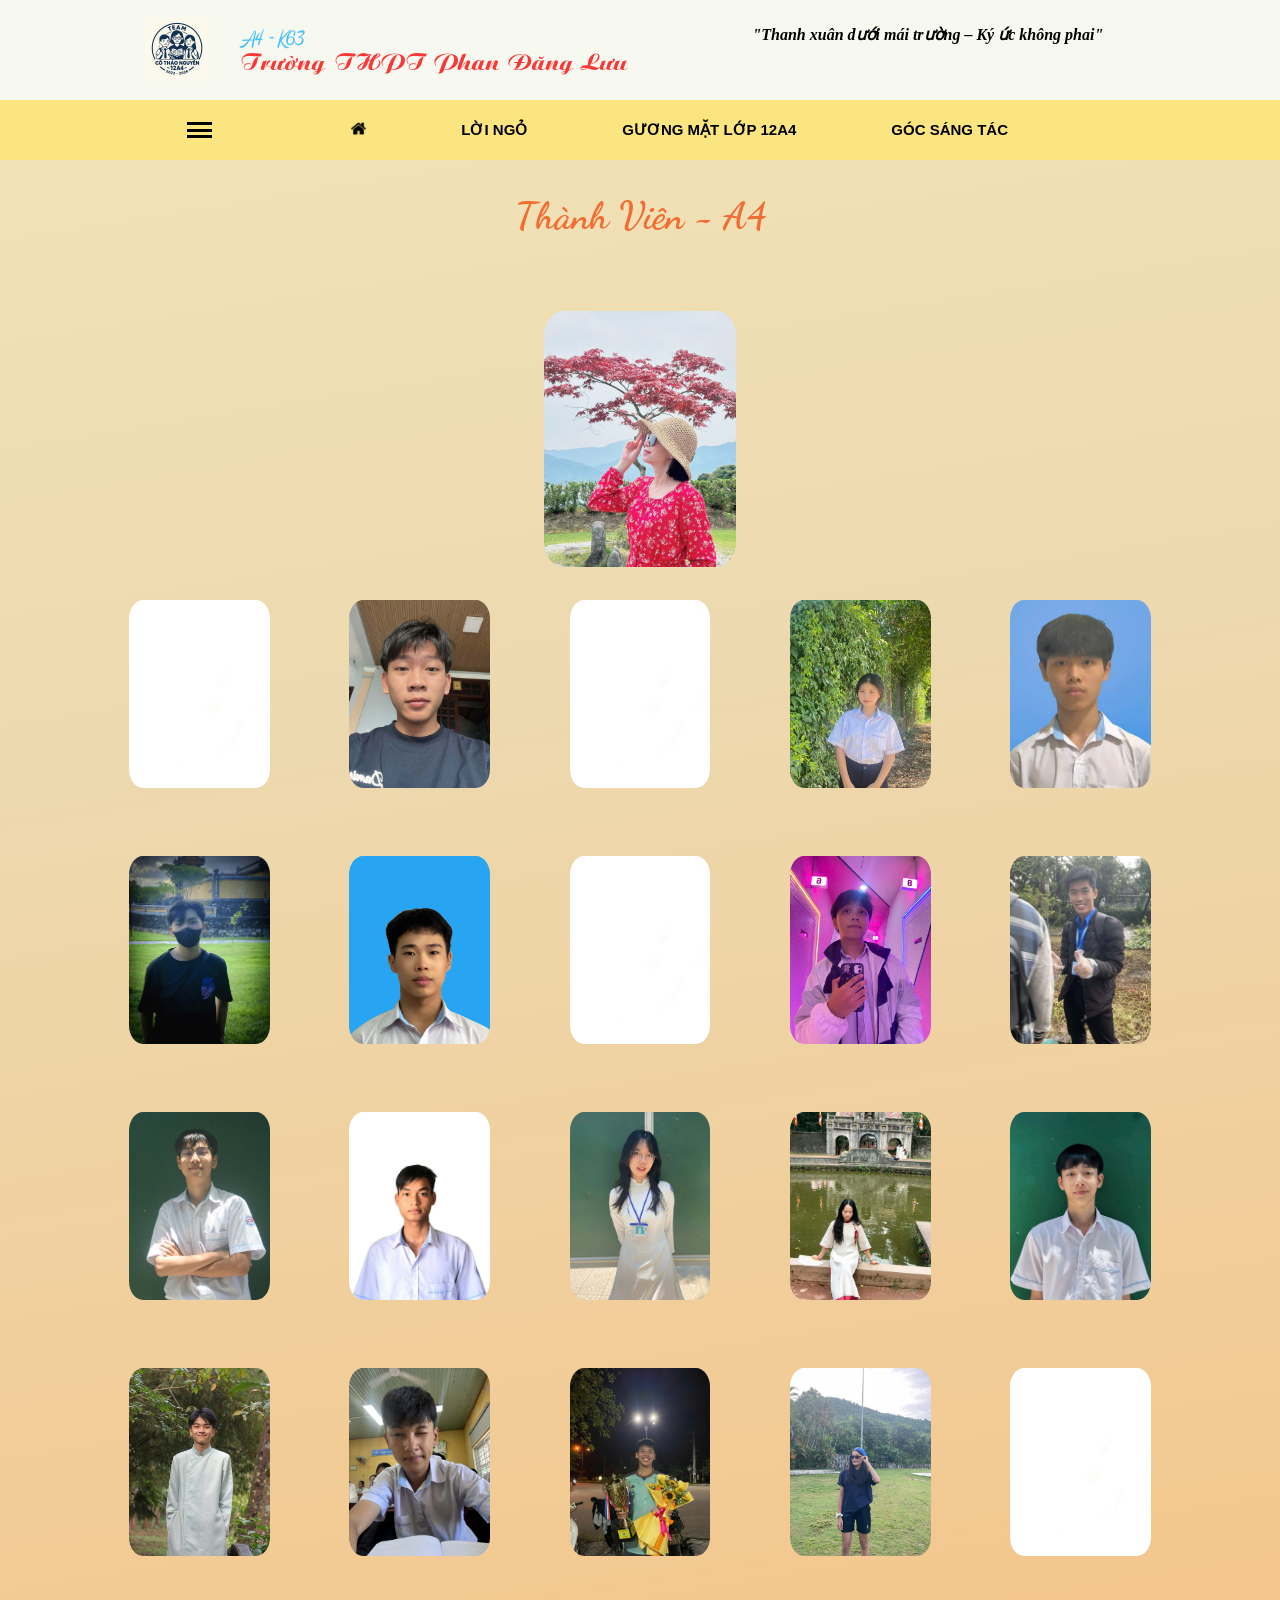
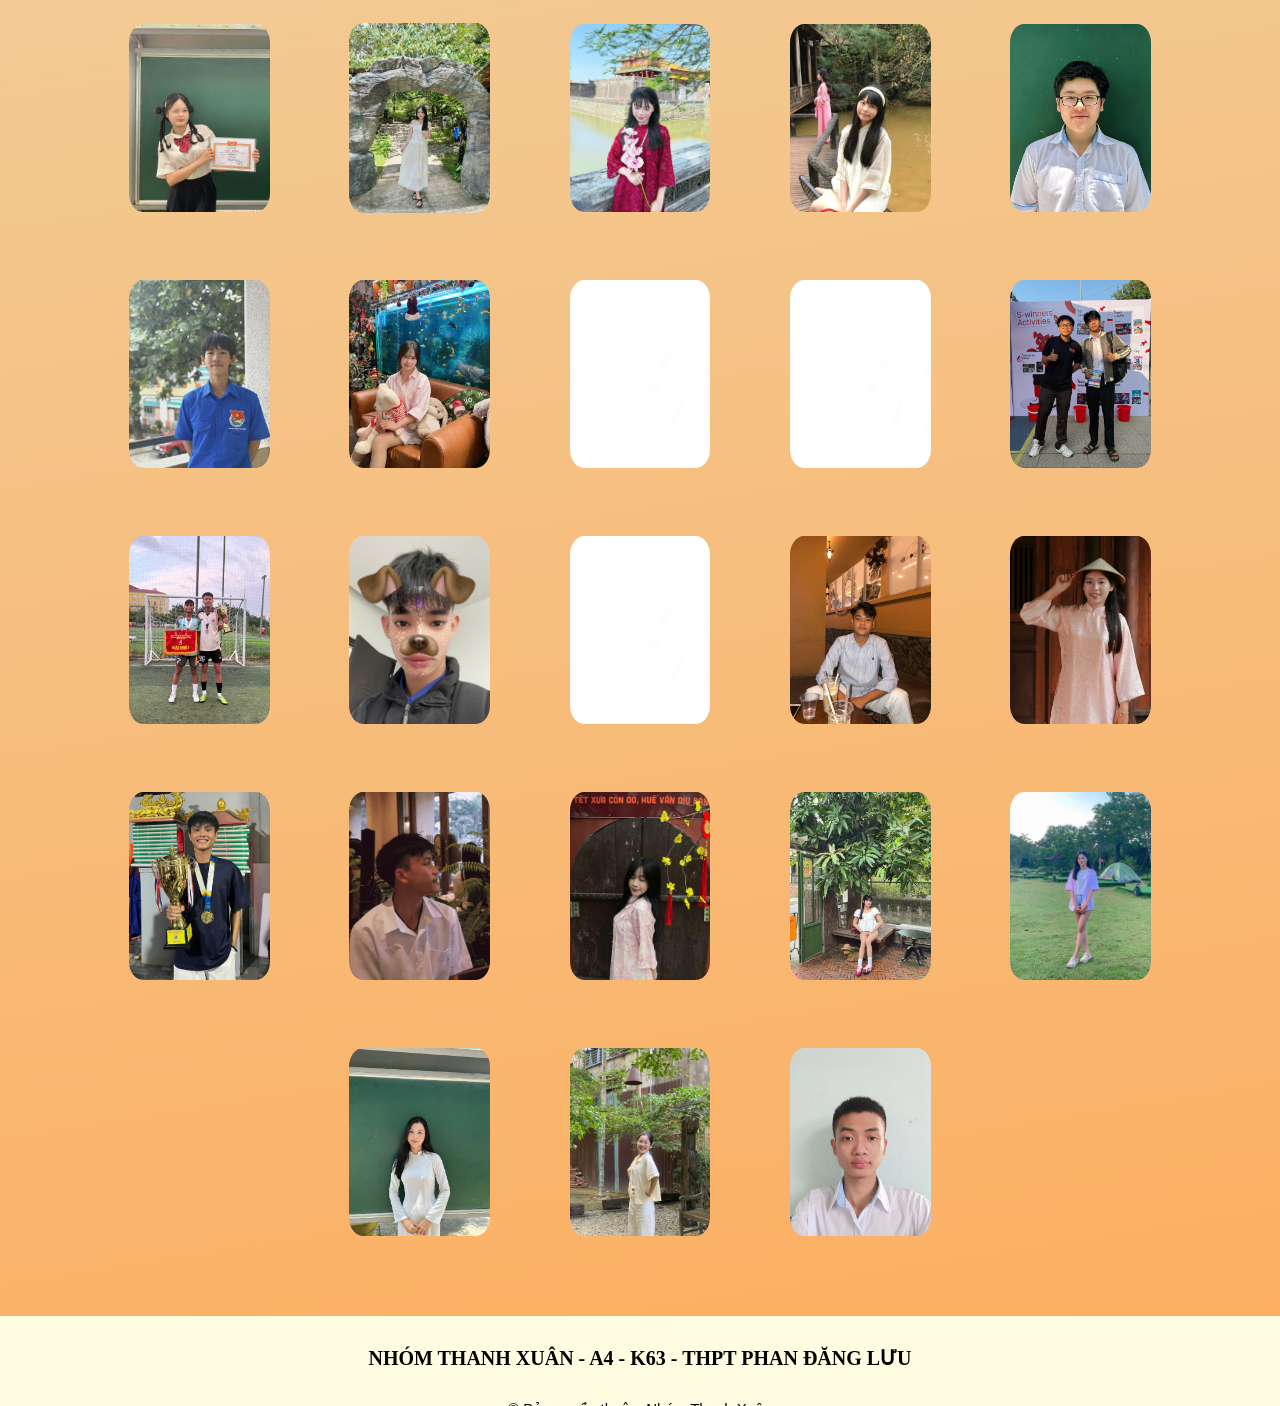
<file: html/thanhvienlop.html>
<!DOCTYPE html>
<html lang="vn">

<head>
    <meta charset="UTF-8">
    <meta name="viewport" content="width=device-width, initial-scale=1.0">
    <title>Thành Viên Lớp - Lớp 12A4</title>
    <link rel="stylesheet" href="../css/csschung.css">
    <link rel="stylesheet" href="../css/thanhvienlop.css">
    <link rel="stylesheet" href="../css/fontcss.css">
    <script src="https://code.jquery.com/jquery-3.6.0.min.js"></script>
</head>

<body>
    <!-- Header -->
    <header>
        <div class="information">
            <div class="informationlogo">
                <a href="../index.html" id="informationlogo"><img src="../img/logo.png" alt="logo"
                        id="informationimg"></a>
            </div>
            <div class="informationtext">
                <p class="informationname1">A4 - K63</p>
                <p class="informationname2">Trường THPT Phan Đăng Lưu</p>
            </div>
            <div class="informationslogan">
                <h3 id="slogan">"Thanh xuân dưới mái trường – Ký ức không phai"</h3>
            </div>
        </div>
    </header>
    <!-- Navigation -->
    <nav id="navigation">
        <div class="mini-menu">
            <div class="container">
                <div class="bar1"></div>
                <div class="bar2"></div>
                <div class="bar3"></div>
            </div>
            <ul class="menu3g">
                <li class="trangchu3g">
                    <a href="../index.html">Trang chủ</a>
                </li>
                <li class="loingo3g">
                    <a href="../html/loingo.html">Lời ngỏ</a>
                </li>
                <li class="guongmat12a43g">
                    Gương mặt lớp 12A4
                    <ul class="ulguongmat12a43g">
                        <li class="libancansu">
                            <a href="../html/bancansu.html">Ban cán sự</a>
                        </li>
                        <li class="lithanhvientieubieu">
                            <a href="../html/thanhvientieubieu.html">Thành viên tiêu biểu</a>
                        </li>
                        <li class="lithanhvienlop">
                            <a href="../html/thanhvienlop.html">Thành viên lớp</a>
                        </li>
                    </ul>
                </li>
                <li class="gocsangtac3g">
                    <a href="../html/gocsangtac.html">Góc sáng tác</a>
                </li>
            </ul>
        </div>
        </div>
        <div class="main-menu">
            <ul class="ulmain-menu">
                <li class="dieuhuong home">
                    <a href="../index.html" class="ahome"><img src="../img/home.png" alt="Home" class="homeimg" /></a>
                </li>
                <li class="dieuhuong loingo">
                    <a href="../html/loingo.html">LỜI NGỎ</a>
                </li>
                <li class="dieuhuong guongmatlop12a4">
                    <div class="aguongmatlop12a4">GƯƠNG MẶT LỚP 12A4</div>
                    <ul class="menuguongmatlop12a4">
                        <li class="guongmat bancansu">
                            <a href="../html/bancansu.html">Ban cán sự</a>
                        </li>
                        <li class="guongmat thanhvientieubieu">
                            <a href="../html/thanhvientieubieu.html">Thành viên tiêu biểu</a>
                        </li>
                        <li class="guongmat thanhvienlop">
                            <a href="../html/thanhvienlop.html">Thành viên lớp</a>
                        </li>
                    </ul>
                </li>
                <li class="dieuhuong gocsangtac">
                    <a href="../html/gocsangtac.html">GÓC SÁNG TÁC</a>
                </li>
            </ul>
        </div>
    </nav>
    <main>
        <div class="titlethanhvienlop">Thành Viên - A4</div>
        <!-- Thẻ Thành Viên Lớp -->
        <div class="thanhvien">
            <div class="co">
                <img src="../img/Co2.jpg" alt="Co" class="anhco">
                <h5>Cô Trần Thị Thảo Nguyên</h5>
                <h6>16/07</h6>
            </div>
            <div class="stt1">
                <img src="../img/Anh_Thanh_Vien/1_LeThiNgocAnh.jpg" alt="stt1">
                <h5>Lê Thị Ngọc Anh</h5>
                <h6>04/12</h6>
            </div>
            <div class="stt2">
                <img src="../img/Anh_Thanh_Vien/2_NguyenNgocTuanAnh.jpg" alt="stt2">
                <h5>Nguyễn Ngọc Tuấn Anh</h5>
                <h6>02/06</h6>
            </div>
            <div class="stt3">
                <img src="../img/Anh_Thanh_Vien/3_HuynhThiBaoChau.jpg" alt="stt3">
                <h5>Huỳnh Thị Bảo Châu</h5>
                <h6>24/06</h6>
            </div>
            <div class="stt4">
                <img src="../img/Anh_Thanh_Vien/4_HoThiNgocDanh.jpg" alt="stt4">
                <h5>Hồ Thị Ngọc Danh</h5>
                <h6> 04/10</h6>
            </div>
            <div class="stt5">
                <img src="../img/Anh_Thanh_Vien/5_LeVanDuy.jpg" alt="stt5">
                <h5>Lê Văn Duy</h5>
                <h6>27/08</h6>
            </div>
            <div class="stt6">
                <img src="../img/Anh_Thanh_Vien/6_TranVanDuy.jpg" alt="stt6">
                <h5>Trần Văn Duy</h5>
                <h6>03/01</h6>
            </div>
            <div class="stt7">
                <img src="../img/Anh_Thanh_Vien/7_TranHuuDuc.jpg" alt="stt7">
                <h5>Trần Hữu Đức</h5>
                <h6>14/03</h6>
            </div>
            <div class="stt8">
                <img src="../img/Anh_Thanh_Vien/8_BuiNguyenCongDuc.jpg" alt="stt8">
                <h5> Bùi Nguyễn Công Đức</h5>
                <h6> 29/01</h6>
            </div>
            <div class="stt9">
                <img src="../img/Anh_Thanh_Vien/9_VoMinhDuc.jpg" alt="stt9">
                <h5> Võ Minh Đức</h5>
                <h6>15/01</h6>
            </div>
            <div class="stt10">
                <img src="../img/Anh_Thanh_Vien/10_NguyenMinhHai.jpg" alt="stt10">
                <h5>Nguyễn Minh Hải</h5>
                <h6>03/01</h6>
            </div>
            <div class="stt11">
                <img src="../img/Anh_Thanh_Vien/11_LaiPhuocGiaHao.jpg" alt="stt11">
                <h5>Lại Phước Gia Hào</h5>
                <h6>14/12</h6>
            </div>
            <div class="stt12">
                <img src="../img/Anh_Thanh_Vien/12_HoangMinhHieu.jpg" alt="stt12">
                <h5>Hoàng Minh Hiếu</h5>
                <h6>28/03</h6>
            </div>
            <div class="stt13">
                <img src="../img/Anh_Thanh_Vien/13_NguyenThiHongHoa.jpg" alt="stt13">
                <h5>Nguyễn Thị Hồng Hoa</h5>
                <h6>24/01</h6>
            </div>
            <div class="stt14">
                <img src="../img/Anh_Thanh_Vien/14_LeThiThuHoa.jpg" alt="stt14">
                <h5>Lê Thị Thu Hòa</h5>
                <h6>06/06</h6>
            </div>
            <div class="stt15">
                <img src="../img/Anh_Thanh_Vien/15_NguyenHuyHoang.jpg" alt="stt15">
                <h5>Nguyễn Huy Hoàng</h5>
                <h6>31/10</h6>
            </div>
            <div class="stt16">
                <img src="../img/Anh_Thanh_Vien/16_NguyenDucHuy.jpg" alt="stt16">
                <h5>Nguyễn Đức Huy</h5>
                <h6>27/08</h6>
            </div>
            <div class="stt17">
                <img src="../img/Anh_Thanh_Vien/17_NguyenNgocHuy.jpg" alt="stt17">
                <h5>Nguyễn Ngọc Huy</h5>
                <h6>07/05</h6>
            </div>
            <div class="stt18">
                <img src="../img/Anh_Thanh_Vien/18_ToNhatHuy.jpg" alt="stt18">
                <h5>Tô Nhật Huy</h5>
                <h6>21/02</h6>
            </div>
            <div class="stt19">
                <img src="../img/Anh_Thanh_Vien/19_PhanNguyenThuyLinh.jpg" alt="stt19">
                <h5>Phan Nguyễn Thùy Linh</h5>
                <h6> 28/01</h6>
            </div>
            <div class="stt20">
                <img src="../img/Anh_Thanh_Vien/20_BuiThiDaiLoan.jpg" alt="stt20">
                <h5>Bùi Thị Đài Loan</h5>
                <h6>06/03</h6>
            </div>
            <div class="stt21">
                <img src="../img/Anh_Thanh_Vien/21_HoThiKimLoan.jpg" alt="stt21">
                <h5>Hồ Thị Kim Loan</h5>
                <h6>29/07</h6>
            </div>
            <div class="stt22">
                <img src="../img/Anh_Thanh_Vien/22_PhanThiKimLoan.jpg" alt="stt22">
                <h5> Phan Thị Kim Loan</h5>
                <h6>27/04</h6>
            </div>
            <div class="stt23">
                <img src="../img/Anh_Thanh_Vien/23_NguyenThiTraMy.jpg" alt="stt23">
                <h5> Nguyễn Thị Trà My</h5>
                <h6>18/12</h6>
            </div>
            <div class="stt24">
                <img src="../img/Anh_Thanh_Vien/24_LeHaKimNgan.jpg" alt="stt24">
                <h5>Lê Hà Kim Ngân</h5>
                <h6>27/03</h6>
            </div>
            <div class="stt25">
                <img src="../img/Anh_Thanh_Vien/25_LeVanNhat.jpg" alt="stt25">
                <h5>Lê Văn Nhật</h5>
                <h6>18/08</h6>
            </div>
            <div class="stt26">
                <img src="../img/Anh_Thanh_Vien/26_NguyenXuanNhat.jpg" alt="stt26">
                <h5>Nguyễn Xuân Nhật</h5>
                <h6>04/02</h6>
            </div>
            <div class="stt27">
                <img src="../img/Anh_Thanh_Vien/27_LeThiPhuongNhi.jpg" alt="stt27">
                <h5>Lê Thị Phương Nhi</h5>
                <h6>08/10</h6>
            </div>
            <div class="stt28">
                <img src="../img/Anh_Thanh_Vien/28_LeThiQuynhNhi.jpg" alt="stt28">
                <h5>Lê Thị Quỳnh Nhi</h5>
                <h6>30/01</h6>
            </div>
            <div class="stt29">
                <img src="../img/Anh_Thanh_Vien/29_HoThiKimPhuong.jpg" alt="stt29">
                <h5>Hồ Thị Kim Phương</h5>
                <h6>16/12</h6>
            </div>
            <div class="stt30">
                <img src="../img/Anh_Thanh_Vien/30_PhanVinhQuang.jpg" alt="stt30">
                <h5>Phan Vinh Quang</h5>
                <h6>03/11</h6>
            </div>
            <div class="stt31">
                <img src="../img/Anh_Thanh_Vien/31_NguyenVanQuan.jpg" alt="stt31">
                <h5>Nguyễn Văn Quân</h5>
                <h6>24/01</h6>
            </div>
            <div class="stt32">
                <img src="../img/Anh_Thanh_Vien/32_HuynhTienQuoc.jpg" alt="stt32">
                <h5> Huỳnh Tiến Quốc</h5>
                <h6>11/03</h6>
            </div>
            <div class="stt33">
                <img src="../img/Anh_Thanh_Vien/33_ChauThiNhuQuynh.jpg" alt="stt33">
                <h5>Châu Thị Như Quỳnh</h5>
                <h6>03/01</h6>
            </div>
            <div class="stt34">
                <img src="../img/Anh_Thanh_Vien/34_NguyenVanTai.jpg" alt="stt34">
                <h5>Nguyễn Văn Tài</h5>
                <h6>17/09</h6>
            </div>
            <div class="stt35">
                <img src="../img/Anh_Thanh_Vien/35_VoThiThuyTam.jpg" alt="stt35">
                <h5>Võ Thị Thùy Tâm</h5>
                <h6>08/08</h6>
            </div>
            <div class="stt36">
                <img src="../img/Anh_Thanh_Vien/36_PhanVietTan.jpg" alt="stt36">
                <h5>Phan Viết Tân</h5>
                <h6>11/04</h6>
            </div>
            <div class="stt37">
                <img src="../img/Anh_Thanh_Vien/37_NguyenCongThanh.jpg" alt="stt37">
                <h5>Nguyễn Công Thành</h5>
                <h6>25/01</h6>
            </div>
            <div class="stt38">
                <img src="../img/Anh_Thanh_Vien/38_VoChauMinhThi.jpg" alt="stt38">
                <h5>Võ Châu Minh Thi</h5>
                <h6>25/06</h6>
            </div>
            <div class="stt39">
                <img src="../img/Anh_Thanh_Vien/39_DuongKhanhAnhThu.jpg" alt="stt39">
                <h5>Dương Khánh Anh Thư</h5>
                <h6>22/02</h6>
            </div>
            <div class="stt40">
                <img src="../img/Anh_Thanh_Vien/40_HuynhPhanAnhThu.jpg" alt="stt40">
                <h5>Huỳnh Phan Anh Thư</h5>
                <h6> 09/01</h6>
            </div>
            <div class="stt41">
                <img src="../img/Anh_Thanh_Vien/41_NguyenLeAnhThu.jpg" alt="stt41">
                <h5>Nguyễn Lê Anh Thư</h5>
                <h6>20/01</h6>
            </div>
            <div class="stt42">
                <img src="../img/Anh_Thanh_Vien/42_NguyenThiBaoTram.jpg" alt="stt42">
                <h5>Nguyễn Thị Bảo Trâm</h5>
                <h6>19/02</h6>
            </div>
            <div class="stt43">
                <img src="../img/Anh_Thanh_Vien/43_NguyenHuuTri.jpg" alt="stt43">
                <h5>Nguyễn Hữu Trí</h5>
                <h6>19/09</h6>
            </div>
        </div>
    </main>
    <!-- Footer -->
    <footer>
        <div class="footertop">NHÓM THANH XUÂN - A4 - K63 - THPT PHAN ĐĂNG LƯU</div>
        <div class="ftbanquy">&copy; Bản quyền thuộc: Nhóm Thanh Xuân</div>
        <div class="ftemail">Email: thanhxuan.a4.k63.pdl@gmail.com</div>
        <div class="last-update">Ngày cập nhật cuối cùng: 03/03/2026</div>
    </footer>
</body>
<!-- Cuộn sticky  -->
<script>
    $(window).scroll(function () {
        if ($(this).scrollTop() > 100) {
            $("#navigation").addClass("sticky");
        } else {
            $("#navigation").removeClass("sticky");
        }
    });
</script>
<script>
    document.addEventListener('DOMContentLoaded', function () {
        const thanhvienItems = document.querySelectorAll('.thanhvien > div');

        thanhvienItems.forEach(item => {
            item.addEventListener('click', function (e) {
                e.preventDefault();
                if (window.innerWidth <= 1024) {
                    if (this.classList.contains('active')) {
                        this.classList.remove('active');
                    } else {
                        thanhvienItems.forEach(el => {
                            el.classList.remove('active');
                        });
                        this.classList.add('active');
                    }
                }
            });
        });
        document.addEventListener('click', function (e) {
            if (window.innerWidth <= 1024) {
                if (!e.target.closest('.thanhvien > div')) {
                    thanhvienItems.forEach(el => {
                        el.classList.remove('active');
                    });
                }
            }
        });
        window.addEventListener('resize', function () {
            if (window.innerWidth > 1024) {
                thanhvienItems.forEach(el => {
                    el.classList.remove('active');
                });
            }
        });
    });
</script>

</html>
</file>
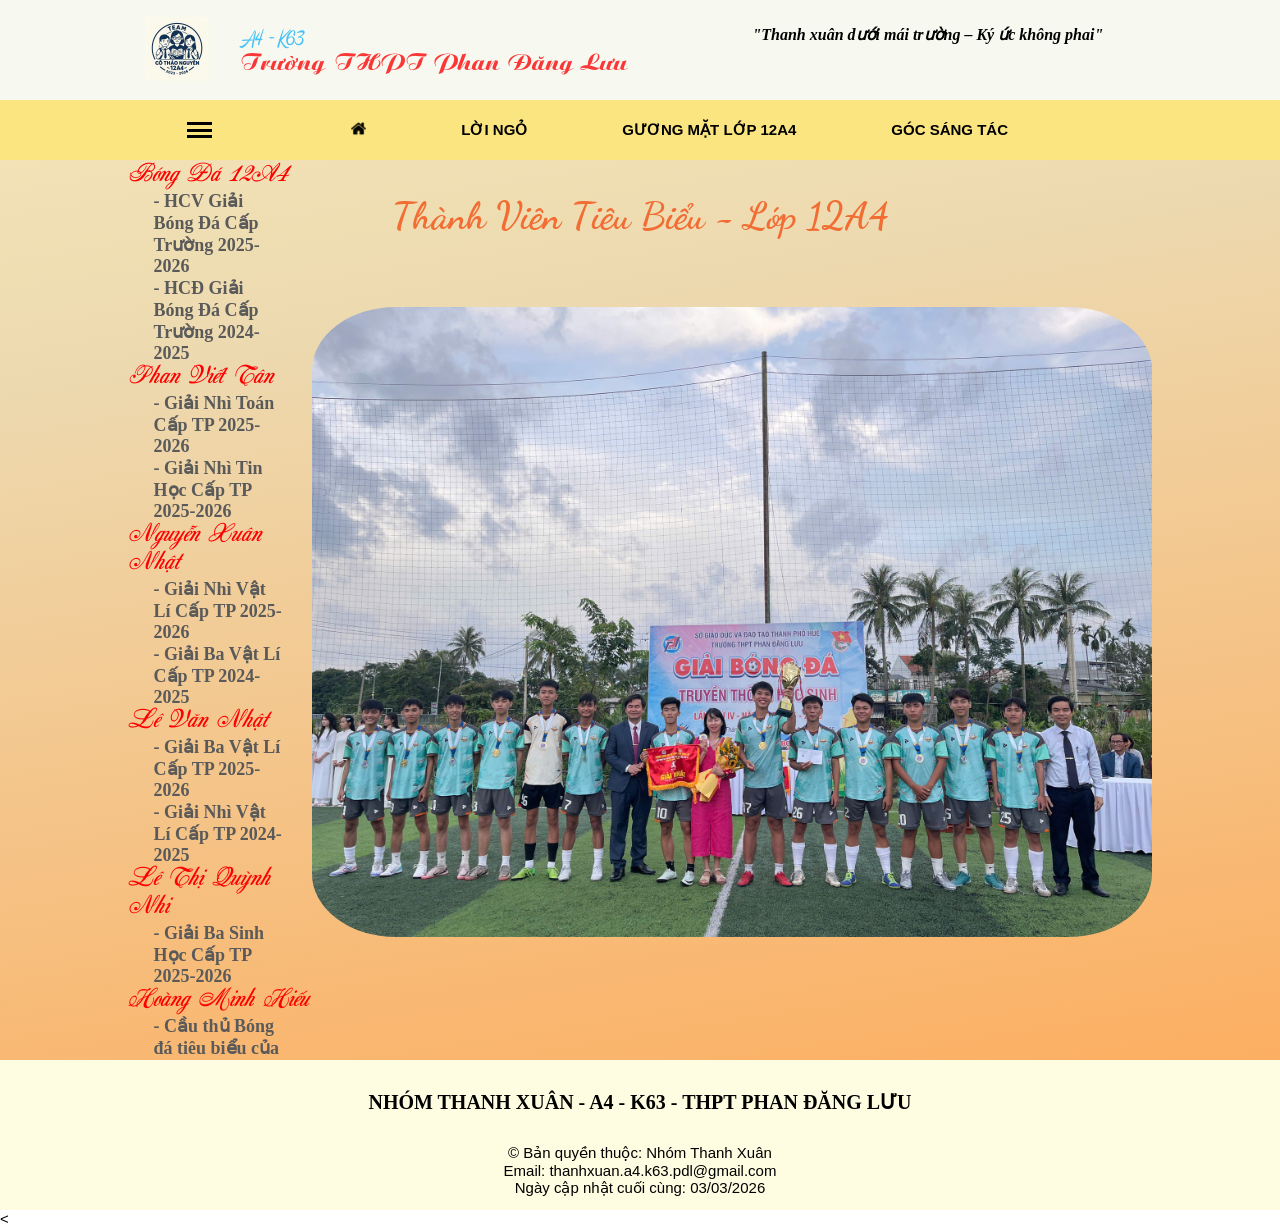
<file: html/thanhvientieubieu.html>
<!DOCTYPE html>
<html lang="vn">

<head>
    <meta charset="UTF-8">
    <meta name="viewport" content="width=device-width, initial-scale=1.0">
    <title>Thành Viên Tiêu Biểu</title>
    <link rel="stylesheet" href="../css/csschung.css">
    <link rel="stylesheet" href="../css/thanhvientieubieu.css">
    <link rel="stylesheet" href="../css/fontcss.css">
    <script src="https://code.jquery.com/jquery-3.6.0.min.js"></script>
</head>

<body>
    <!-- Header -->
    <header>
        <div class="information">
            <div class="informationlogo">
                <a href="../index.html" id="informationlogo"><img src="../img/logo.png" alt="logo"
                        id="informationimg"></a>
            </div>
            <div class="informationtext">
                <p class="informationname1">A4 - K63</p>
                <p class="informationname2">Trường THPT Phan Đăng Lưu</p>
            </div>
            <div class="informationslogan">
                <h3 id="slogan">"Thanh xuân dưới mái trường – Ký ức không phai"</h3>
            </div>
        </div>
    </header>
    <!-- Navigation -->
    <nav id="navigation">
        <div class="mini-menu">
            <div class="container">
                <div class="bar1"></div>
                <div class="bar2"></div>
                <div class="bar3"></div>
            </div>
            <ul class="menu3g">
                <li class="trangchu3g">
                    <a href="../index.html">Trang chủ</a>
                </li>
                <li class="loingo3g">
                    <a href="../html/loingo.html">Lời ngỏ</a>
                </li>
                <li class="guongmat12a43g">
                    Gương mặt lớp 12A4
                    <ul class="ulguongmat12a43g">
                        <li class="libancansu">
                            <a href="../html/bancansu.html">Ban cán sự</a>
                        </li>
                        <li class="lithanhvientieubieu">
                            <a href="../html/thanhvientieubieu.html">Thành viên tiêu biểu</a>
                        </li>
                        <li class="lithanhvienlop">
                            <a href="../html/thanhvienlop.html">Thành viên lớp</a>
                        </li>
                    </ul>
                </li>
                <li class="gocsangtac3g">
                    <a href="../html/gocsangtac.html">Góc sáng tác</a>
                </li>
            </ul>
        </div>
        </div>
        <div class="main-menu">
            <ul class="ulmain-menu">
                <li class="dieuhuong home">
                    <a href="../index.html" class="ahome"><img src="../img/home.png" alt="Home" class="homeimg" /></a>
                </li>
                <li class="dieuhuong loingo">
                    <a href="../html/loingo.html">LỜI NGỎ</a>
                </li>
                <li class="dieuhuong guongmatlop12a4">
                    <div class="aguongmatlop12a4">GƯƠNG MẶT LỚP 12A4</div>
                    <ul class="menuguongmatlop12a4">
                        <li class="guongmat bancansu">
                            <a href="../html/bancansu.html">Ban cán sự</a>
                        </li>
                        <li class="guongmat thanhvientieubieu">
                            <a href="../html/thanhvientieubieu.html">Thành viên tiêu biểu</a>
                        </li>
                        <li class="guongmat thanhvienlop">
                            <a href="../html/thanhvienlop.html">Thành viên lớp</a>
                        </li>
                    </ul>
                </li>
                <li class="dieuhuong gocsangtac">
                    <a href="../html/gocsangtac.html">GÓC SÁNG TÁC</a>
                </li>
            </ul>
        </div>
    </nav>
    <main>
        <div class="titletvtieubieu">Thành Viên Tiêu Biểu - Lớp 12A4</div>
        <div class="main-tvtieubieu">
            <div class="clbbongda">
                <h5>Bóng Đá 12A4</h5>
                <h6>- HCV Giải Bóng Đá Cấp Trường 2025-2026 </h6>
                <h6>- HCĐ Giải Bóng Đá Cấp Trường 2024-2025 </h6>
            </div>
            <div class="Tan">
                <h5>Phan Viết Tân</h5>
                <h6>- Giải Nhì Toán Cấp TP 2025-2026</h6>
                <h6>- Giải Nhì Tin Học Cấp TP 2025-2026</h6>
            </div>
            <div class="XNhat">
                <h5>Nguyễn Xuân Nhật</h5>
                <h6>- Giải Nhì Vật Lí Cấp TP 2025-2026</h6>
                <h6>- Giải Ba Vật Lí Cấp TP 2024-2025</h6>
            </div>
            <div class="LNhat">
                <h5>Lê Văn Nhật</h5>
                <h6>- Giải Ba Vật Lí Cấp TP 2025-2026</h6>
                <h6>- Giải Nhì Vật Lí Cấp TP 2024-2025</h6>
            </div>
            <div class="QNhi">
                <h5>Lê Thị Quỳnh Nhi</h5>
                <h6>- Giải Ba Sinh Học Cấp TP 2025-2026</h6>
            </div>
            <div class="Hieu">
                <h5>Hoàng Minh Hiếu</h5>
                <h6>- Cầu thủ Bóng đá tiêu biểu của lớp</h6>
            </div>
            <div class="dimgtvtieubieu">
                <img src="../img/clbbongda.jpg" alt="" id="imgtvtieubieu">
            </div>
        </div>
    </main>
    <!-- Footer -->
    <footer>
        <div class="footertop">NHÓM THANH XUÂN - A4 - K63 - THPT PHAN ĐĂNG LƯU</div>
        <div class="ftbanquy">&copy; Bản quyền thuộc: Nhóm Thanh Xuân</div>
        <div class="ftemail">Email: thanhxuan.a4.k63.pdl@gmail.com</div>
        <div class="last-update">Ngày cập nhật cuối cùng: 03/03/2026</div>
    </footer>
</body>
<!-- Cuộn sticky  -->
<script>
    $(window).scroll(function () {
        if ($(this).scrollTop() > 100) {
            $("#navigation").addClass("sticky");
        } else {
            $("#navigation").removeClass("sticky");
        }
    });
</script>
<!-- Đổi ảnh Thành viên Tiêu biểu -->
<<!-- Đổi ảnh Thành viên Tiêu biểu -->
    <script>
        const imgtvtieubieu = document.getElementById('imgtvtieubieu');
        const clbbongda = document.querySelector('.clbbongda');
        const Tan = document.querySelector('.Tan');
        const XNhat = document.querySelector('.XNhat');
        const LNhat = document.querySelector('.LNhat');
        const QNhi = document.querySelector('.QNhi');
        const Hieu = document.querySelector('.Hieu');
        const defaultImg = imgtvtieubieu.src;
        const imgMap = {
            clbbongda: '../img/clbbongda.jpg',
            Tan: '../img/Anh_Thanh_Vien/36_PhanVietTan.jpg',
            XNhat: '../img/Anh_Thanh_Vien/26_NguyenXuanNhat.jpg',
            LNhat: '../img/Anh_Thanh_Vien/25_LeVanNhat.jpg',
            QNhi: '../img/Anh_Thanh_Vien/28_LeThiQuynhNhi.jpg',
            Hieu: '../img/Anh_Thanh_Vien/hieubongda.jpg'
        };

        function handleImageChange(element, key) {
            if (!element) return;
            element.addEventListener('mouseenter', () => {
                if (window.innerWidth > 1024) {
                    changeImage(key);
                }
            });
            element.addEventListener('mouseleave', () => {
                if (window.innerWidth > 1024) {
                    resetImage();
                }
            });
            element.addEventListener('click', (e) => {
                e.preventDefault();
                if (window.innerWidth <= 1024) {
                    if (imgtvtieubieu.src.includes(imgMap[key].split('/').pop())) {
                        resetImage();
                    } else {
                        changeImage(key);
                    }
                }
            });
        }
        function changeImage(key) {
            imgtvtieubieu.style.opacity = 0;
            setTimeout(() => {
                imgtvtieubieu.src = imgMap[key];
                imgtvtieubieu.style.opacity = 1;
            }, 200);
        }
        function resetImage() {
            imgtvtieubieu.style.opacity = 0;
            setTimeout(() => {
                imgtvtieubieu.src = defaultImg;
                imgtvtieubieu.style.opacity = 1;
            }, 200);
        }
        function updateCursor() {
            const elements = [clbbongda, Tan, XNhat, LNhat, QNhi, Hieu];
            elements.forEach(element => {
                if (element) {
                    if (window.innerWidth <= 1024) {
                        element.style.cursor = 'pointer';
                    } else {
                        element.style.cursor = 'default';
                    }
                }
            });
        }
        handleImageChange(clbbongda, 'clbbongda');
        handleImageChange(Tan, 'Tan');
        handleImageChange(XNhat, 'XNhat');
        handleImageChange(LNhat, 'LNhat');
        handleImageChange(QNhi, 'QNhi');
        handleImageChange(Hieu, 'Hieu');
        updateCursor();
        window.addEventListener('resize', updateCursor);
    </script>

</html>
</file>
<file: css/csschung.css>
* {
  padding: 0;
  margin: 0;
  box-sizing: border-box;
  font-family: Arial, Helvetica, sans-serif;
  font-size: 15px;
  color: black;
}
ul {
  list-style-type: none;
}
a {
  text-decoration: none;
}

/* Header */

header > .information {
  display: flex;
  justify-content: space-evenly;
  align-items: center;
  padding: 2px 20px 2px 50px;
  height: 100px;
  margin: 0 auto;
  background-color: #f7f8f0;
}
#informationimg {
  width: 5vw;
}
.informationlogo {
  display: flex;
  justify-content: center;
  align-items: center;
  flex: 0.5;
}
.informationtext {
  display: inline;
  flex: 1;
  margin-left: -5vw;
}
.informationname1 {
  font-size: 1.6vw;
  font-family: "UTM A&S Signwriter";
  color: rgb(71, 194, 247);
}
.informationname2 {
  font-size: 1.6vw;
  font-family: "UTM Aristote";
  color: rgb(250, 55, 55);
}

.informationslogan {
  width: 35%;
  height: 40px;
  margin: 0px 0px 10px 5px;
  flex: 1;
}
.informationslogan > h3 {
  font-size: 1.25vw;
  font-family: "Times New Roman", Times, serif;
  font-style: italic;
}

/* Navigation */

nav#navigation {
  display: flex;
  justify-content: space-around;
  padding: 0 15vw 0 10vw;
  align-items: center;
  background-color: #fbe580;
}
.sticky {
  position: fixed;
  width: 100%;
  text-align: left;
  z-index: 100000;
  top: 0;
}
.main-menu {
  flex: 5;
  display: flex;
  justify-content: space-between;
  padding: 0 50px;
  height: 60px;
  align-items: center;
  background-color: #fbe580;
}
.homeimg {
  height: 15px;
  background-color: #fbe580;
}
.ulmain-menu {
  list-style: none;
  flex: 10;
  display: flex;
  justify-content: space-between;
}
.ulmain-menu > li {
  padding: 0px 30px;
}
.ulmain-menu > li > a,
.aguongmatlop12a4 {
  text-align: center;
  text-decoration: none;
  font-weight: 700;
  display: inline-block;
  font-size: 15px;
}
.menu3gach {
  float: left;
  flex: 0.3;
  padding: 0 10px;
}
.menugach {
  align-items: center;
  display: flex;
  justify-content: center;
}
.menu3g li {
  padding: 0px 2px 3px 2px;
}
.container > div {
  width: 25px;
  height: 3px;
  background-color: black;
  margin: 3.5px 0;
}
.mini-menu {
  flex: 1;
  display: flex;
  justify-content: center;
}
.mini-menu,
.guongmatlop12a4 {
  position: relative;
}
.menuguongmatlop12a4,
ul.menu3g {
  visibility: hidden;
  position: absolute;
  font-size: 12px;
  border: 1px solid rgb(0, 0, 0);
  padding: 10px 5px 10px 20px;
  top: 50px;
  transition: 0.3s;
  width: 250px;
  z-index: 1;
  background-color: rgba(255, 255, 255, 0.603);
}
ul.menu3g {
  padding: 10px 5px 10px 20px;
  margin-left: 50%;
}
ul.menuguongmatlop12a4 {
  margin-left: -10%;
}
ul.menu3g > a {
  display: inline-block;
}
.guongmatlop12a4:hover .menuguongmatlop12a4,
.mini-menu:hover .menu3g {
  visibility: visible;
  top: 40px;
}
.ulmain-menu > li > a:hover,
.aguongmatlop12a4:hover,
.menu3g > a:hover {
  border-bottom: 1px solid black;
  transition: all 150ms linear 0s;
  transform: scale(1.1);
}
.aguongmatlop12a4 {
  cursor: pointer;
  color: black;
}
ul .ulguongmat12a43g > li {
  padding-left: 10px;
}
.menuguongmatlop12a4 a:hover,
.menu3g a:hover {
  font-size: 16px;
  border-bottom: 1px solid black;
  background-color: #efeeee;
  transition: 0.2s;
}
.guongmatlop12a4 li {
  padding: 0px 2px 3px 2px;
}

/* Body */
body {
  min-height: 100vh;
  display: flex;
  flex-direction: column;
}

/* Main */
/* main {
  min-height: 100vh;
  background: url(../img/backgroundhome.png);
  background-size: cover;
  background-repeat: no-repeat;
} */

/* Footer */
footer {
  margin-top: auto;
  width: 100%;
  height: 150px;
  background-color: #fffde1;
}
footer > div {
  display: flex;
  justify-content: center;
  align-items: center;
}
.footertop {
  text-align: center;
  padding: 30px 0;
  font-family: "Times New Roman", Times, serif;
  font-weight: 800;
  font-size: 20px;
}

@media (min-width: 601px) and (max-width: 1024px) {
  .main-menu {
    display: flex;
    padding: 0 20px;
  }
  .ulmain-menu > li {
    padding: 0 15px;
  }
  .ulmain-menu > li > a,
  .aguongmatlop12a4 {
    font-size: 13px;
  }
  .mini-menu {
    display: none;
  }
  .informationname1,
  .informationname2 {
    font-size: 1.8vw;
  }
  .informationslogan > h3 {
    font-size: 1.5vw;
  }
  #informationimg {
    width: 7vw;
  }
}

@media (max-width: 600px) {
  /* Header */
  header > .information {
    padding: 10px;
    height: auto;
    flex-wrap: wrap;
  }
  .informationlogo {
    flex: 0 0 100%;
    margin-bottom: 10px;
  }
  #informationimg {
    width: 80px;
    height: auto;
  }
  .informationtext {
    flex: 0 0 60%;
    margin-left: 0;
    text-align: center;
  }
  .informationname1,
  .informationname2 {
    font-size: 16px;
  }
  .informationslogan {
    flex: 0 0 100%;
    width: 100%;
    margin: 10px 0 0;
    text-align: center;
  }
  .informationslogan > h3 {
    font-size: 14px;
  }
  .main-menu {
    display: none;
  }
  .mini-menu {
    display: flex;
    height: 50px;
    align-items: center;
    justify-content: center;
    width: 100%;
  }
  .container {
    padding: 10px;
    cursor: pointer;
  }
  .container > div {
    width: 30px;
    height: 4px;
    margin: 5px 0;
  }
  ul.menu3g {
    width: 200px;
    margin-left: 0;
    left: 10px;
    top: 45px;
    background-color: #fbe580;
    border: 1px solid #333;
  }
}

@media (max-width: 400px) {
  .informationname1,
  .informationname2 {
    font-size: 14px;
  }
  .informationslogan > h3 {
    font-size: 12px;
  }
  ul.menu3g {
    width: 180px;
  }
  .menu3g li {
    font-size: 14px;
  }
  footer {
    min-height: 180px;
  }
}
</file>
<file: css/bancansu.css>
main {
  min-height: 100vh;
  background: linear-gradient(
    351deg,
    rgba(252, 175, 98, 1) 0%,
    rgba(237, 217, 175, 1) 79%,
    rgba(242, 226, 182, 1) 100%
  );
}
.titlebancansu {
  display: flex;
  justify-content: center;
  align-items: center;
  padding-top: 3vh;
  font-size: 3vw;
  font-family: "SVN-Dancing Script";
  color: #f16d34;
}
.main-bancansu {
  margin: 5vh 10vw 5vh 15vw;
  height: 75vh;
  display: grid;
  grid-template-columns: repeat(2, 1fr);
  grid-template-rows: repeat(9, 1fr);
  align-content: center;
  align-items: center;
}
.gvcn {
  grid-column: 1 / 2;
  grid-row: 1 / 2;
}
.loptruong {
  grid-column: 1 / 2;
  grid-row: 2 / 3;
}
.bithu {
  grid-column: 1 / 2;
  grid-row: 3 / 4;
}
.lopphohoctap {
  grid-column: 1 / 2;
  grid-row: 4 / 5;
}
.loppholaodong {
  grid-column: 1 / 2;
  grid-row: 5 / 6;
}
.totruong1 {
  grid-column: 1 / 2;
  grid-row: 6 / 7;
}
.totruong2 {
  grid-column: 1 / 2;
  grid-row: 7 / 8;
}
.totruong3 {
  grid-column: 1 / 2;
  grid-row: 8 / 9;
}
.totruong4 {
  grid-column: 1 / 2;
  grid-row: 9 / 10;
}
.dimgbancansu {
  grid-column: 2 / 3;
  grid-row: 1 / 9;
  display: flex;
  justify-content: center;
  align-items: center;
  height: 100%;
}
.dimgbancansu > img {
  height: 70vh;
  border-radius: 10%;
  transition: opacity 0.4s;
  opacity: 1;
}
.main-bancansu > div:not(.dimgbancansu):not(.gvcn) {
  padding-left: 5vh;
}
.main-bancansu > div > h5 {
  font-size: 27px;
  color: red;
  font-family: "UTM ViceroyJF";
  font-style: italic;
  font-weight: 200;
}
.main-bancansu > div > h6 {
  font-size: 18px;
  font-family: "Times New Roman", Times, serif;
  color: rgb(90, 90, 90);
  padding: 0 2vw;
}
.main-bancansu > div:not(.dimgbancansu) {
  transition: all 0.3s ease-in-out;
}
.main-bancansu > div:not(.dimgbancansu):hover {
  padding-left: 10vh;
}
@media (min-width: 601px) and (max-width: 1024px) {
  .titlebancansu {
    font-size: 4vw;
    padding-top: 2vh;
  }
  .main-bancansu {
    margin: 3vh 5vw;
    height: auto;
    grid-template-columns: 1fr 1fr;
    gap: 15px;
  }
  .dimgbancansu {
    grid-row: 1 / 10;
  }
  .dimgbancansu > img {
    height: 60vh;
    max-width: 100%;
    object-fit: cover;
  }
  .main-bancansu > div > h5 {
    font-size: 22px;
  }
  .main-bancansu > div > h6 {
    font-size: 16px;
  }
  .main-bancansu > div:not(.dimgbancansu):not(.gvcn) {
    padding-left: 2vh;
  }
  .main-bancansu > div:not(.dimgbancansu):hover {
    padding-left: 4vh;
  }
}
@media (max-width: 600px) {
  .titlebancansu {
    font-size: 7vw;
    padding: 15px 0;
  }
  .main-bancansu {
    margin: 2vh 4vw;
    height: auto;
    display: flex;
    flex-direction: column;
    gap: 12px;
  }
  .gvcn,
  .loptruong,
  .bithu,
  .lopphohoctap,
  .loppholaodong,
  .totruong1,
  .totruong2,
  .totruong3,
  .totruong4 {
    width: 100%;
    padding: 8px 15px;
    background: rgba(255, 255, 255, 0.3);
    border-radius: 10px;
    order: 1;
  }
  .dimgbancansu {
    width: 100%;
    order: 0;
    margin-bottom: 20px;
  }
  .dimgbancansu > img {
    height: auto;
    width: 90%;
    max-width: 350px;
    border-radius: 10%;
  }
  .main-bancansu > div > h5 {
    font-size: 20px;
  }
  .main-bancansu > div > h6 {
    font-size: 15px;
    padding: 0 10px;
  }
  .main-bancansu > div:not(.dimgbancansu):not(.gvcn) {
    padding-left: 15px;
  }
  .main-bancansu > div:not(.dimgbancansu):hover {
    padding-left: 20px;
  }
}
@media (max-width: 400px) {
  .titlebancansu {
    font-size: 8vw;
  }
  .dimgbancansu > img {
    width: 95%;
    max-width: 280px;
  }
  .main-bancansu > div > h5 {
    font-size: 18px;
  }
  .main-bancansu > div > h6 {
    font-size: 14px;
  }
  .gvcn,
  .loptruong,
  .bithu,
  .lopphohoctap,
  .loppholaodong,
  .totruong1,
  .totruong2,
  .totruong3,
  .totruong4 {
    padding: 6px 12px;
  }
}
</file>
<file: css/fontcss.css>
/* Fonts.css - Tất cả font chữ cho web báo tường */

/* UTM A&S Signwriter */
@font-face {
  font-family: "UTM A&S Signwriter";
  src: url("../fonts/UTM-AS-Signwriter.ttf") format("truetype");
  font-weight: normal;
  font-style: normal;
  font-display: swap;
}

/* UTM Aristote */
@font-face {
  font-family: "UTM Aristote";
  src: url("../fonts/UTM-Aristote.otf") format("opentype");
  font-weight: normal;
  font-style: normal;
  font-display: swap;
}

/* SVN-Dancing Script */
@font-face {
  font-family: "SVN-Dancing Script";
  src: url("../fonts/SVN-DancingScript.ttf") format("truetype");
  font-weight: normal;
  font-style: normal;
  font-display: swap;
}

/* UTM ViceroyJF */
@font-face {
  font-family: "UTM ViceroyJF";
  src: url("../fonts/UTM-ViceroyJF.ttf") format("truetype");
  font-weight: normal;
  font-style: normal;
  font-display: swap;
}

/* UTM Bustamalaka */
@font-face {
  font-family: "UTM Bustamalaka";
  src: url("../fonts/UTM-Bustamalaka.ttf") format("truetype");
  font-weight: normal;
  font-style: normal;
  font-display: swap;
}

/* SVN-Segoe Script */
@font-face {
  font-family: "SVN-Segoe Script";
  src: url("../fonts/SVN-SegoeScript.ttf") format("truetype");
  font-weight: normal;
  font-style: normal;
  font-display: swap;
}

/* SVN-Bradley Hand */
@font-face {
  font-family: "SVN-Bradley Hand";
  src: url("../fonts/SVN-BradleyHand.ttf") format("truetype");
  font-weight: normal;
  font-style: normal;
  font-display: swap;
}

/* SVN-Segoe Print */
@font-face {
  font-family: "SVN-Segoe Print";
  src: url("../fonts/SVN-SegoePrint.ttf") format("truetype");
  font-weight: normal;
  font-style: normal;
  font-display: swap;
}

/* SVN-Sensation */
@font-face {
  font-family: "SVN-Sansation";
  src: url("../fonts/SVN-Sansation.ttf") format("truetype");
  font-weight: normal;
  font-style: normal;
  font-display: swap;
}

/* Google Fonts - Quicksand & Playfair Display */
@import url("https://fonts.googleapis.com/css2?family=Playfair+Display:wght@400;500;600;700;800;900&family=Quicksand:wght@300;400;500;600;700&display=swap");
</file>
<file: css/gocsangtac.css>
main {
  background-color: #d4bc9e;
  min-height: 100vh;
  display: flex;
  justify-content: center;
  align-items: center;
  padding: 40px;
}
.create {
  max-width: 80vw;
  width: 100%;
  background-color: #fcf5e8;
  box-shadow: 20px 20px 40px rgba(0, 0, 0, 0.25);
  border-radius: 15px;
}
.create-header {
  text-align: center;
  margin: 30px 20px 50px 20px;
}
.create-header h1 {
  font-family: "Times New Roman", Times, serif;
  font-size: 50px;
  color: #8b5a3c;
  font-weight: 800;
  padding: 0 30px;
}
.create-header h3 {
  font-family: "SVN-Bradley Hand";
  font-size: 25px;
  margin-top: 10px;
  font-style: italic;
  color: #9e7a5c;
}
.create-main {
  display: grid;
  grid-template-columns: repeat(3, 1fr);
  grid-template-rows: 1.8fr 1fr 1fr;
  gap: 30px;
  margin-bottom: 10vh;
  padding: 20px 40px;
}
.create-card {
  background: #fffbf4;
  border: 1px solid #e6d5c0;
  border-radius: 24px 8px 24px 8px;
  padding: 30px 25px;
  box-shadow: 10px 10px 0 rgba(170, 130, 100, 0.15);
  transition: all 0.3s ease-in-out;
}
.create-card:hover {
  transform: translate(-5px, -5px);
  box-shadow: 15px 15px rgba(150, 110, 80, 0.2);
}
.card-type h4 {
  font-family: "SVN-Bradley Hand";
  font-size: 28px;
  color: #b07d5a;
  margin-bottom: 15px;
  border-bottom: 2px dotted #e8cfbb;
  padding: 0 0 10px 20px;
}
.card-title h5 {
  font-family: "Times New Roman", Times, serif;
  font-size: 25px;
  color: #5e3c28;
  font-weight: 500;
}
.card-title {
  margin: 0 0 30px 10px;
  position: relative;
}
.card-title::after {
  content: "";
  position: absolute;
  bottom: -7px;
  left: 5px;
  width: 50px;
  height: 2px;
  background-color: #dbb89b;
}
.card-content {
  font-family: "SVN-Segoe Print";
  line-height: 1.9;
  color: #4d3e32;
  margin-bottom: 25px;
  /* min-height: 200px; */
}
.card-1 {
  grid-column: 1 / 4;
  grid-row: 1 / 2;
}
.card-1 .card-content {
  line-height: 1.5;
  background-color: rgba(250, 240, 230, 0.5);
  padding: 15px;
  font-size: 15px;
  text-align: justify;
}
.card-2 .card-content,
.card-3 .card-content,
.card-4 .card-content,
.card-6 .card-content {
  line-height: 2;
  background-color: rgba(250, 240, 230, 0.5);
  border-radius: 12px;
  border-left: 4px solid #cfaa8e;
  padding: 15px;
  font-size: 13.5px;
}
.card-5 .card-content,
.card-7 .card-content {
  text-align: justify;
  font-style: italic;
  padding: 0 10px;
  font-size: 15px;
}
.card-tacgia {
  font-family: "SVN-Bradley Hand";
  font-size: 20px;
  text-align: right;
  padding: 15px 15px 25px 0;
  font-weight: 600;
  color: #8b5a3c;
  border-bottom: 2px dotted #e8cfbb;
}
main {
  background-color: #d4bc9e;
  min-height: 100vh;
  display: flex;
  justify-content: center;
  align-items: center;
  padding: 40px;
}
.create {
  max-width: 80vw;
  width: 100%;
  background-color: #fcf5e8;
  box-shadow: 20px 20px 40px rgba(0, 0, 0, 0.25);
  border-radius: 15px;
}
.create-header {
  text-align: center;
  margin: 30px 20px 50px 20px;
}
.create-header h1 {
  font-family: "Times New Roman", Times, serif;
  font-size: 50px;
  color: #8b5a3c;
  font-weight: 800;
  padding: 0 30px;
}
.create-header h3 {
  font-family: "SVN-Bradley Hand";
  font-size: 25px;
  margin-top: 10px;
  font-style: italic;
  color: #9e7a5c;
}
.create-main {
  display: grid;
  grid-template-columns: repeat(3, 1fr);
  grid-template-rows: 1.8fr 1fr 1fr;
  gap: 30px;
  margin-bottom: 10vh;
  padding: 20px 40px;
}
.create-card {
  background: #fffbf4;
  border: 1px solid #e6d5c0;
  border-radius: 24px 8px 24px 8px;
  padding: 30px 25px;
  box-shadow: 10px 10px 0 rgba(170, 130, 100, 0.15);
  transition: all 0.3s ease-in-out;
}
.create-card:hover {
  transform: translate(-5px, -5px);
  box-shadow: 15px 15px rgba(150, 110, 80, 0.2);
}
.card-type h4 {
  font-family: "SVN-Bradley Hand";
  font-size: 28px;
  color: #b07d5a;
  margin-bottom: 15px;
  border-bottom: 2px dotted #e8cfbb;
  padding: 0 0 10px 20px;
}
.card-title h5 {
  font-family: "Times New Roman", Times, serif;
  font-size: 25px;
  color: #5e3c28;
  font-weight: 500;
}
.card-title {
  margin: 0 0 30px 10px;
  position: relative;
}
.card-title::after {
  content: "";
  position: absolute;
  bottom: -7px;
  left: 5px;
  width: 50px;
  height: 2px;
  background-color: #dbb89b;
}
.card-content {
  font-family: "SVN-Segoe Print";
  line-height: 1.9;
  color: #4d3e32;
  margin-bottom: 30px;
}
.card-1 {
  grid-column: 1 / 4;
  grid-row: 1 / 2;
}
.card-1 .card-content {
  line-height: 1.5;
  background-color: rgba(250, 240, 230, 0.5);
  padding: 15px;
  font-size: 15px;
  text-align: justify;
}
.card-2 .card-content,
.card-3 .card-content,
.card-4 .card-content,
.card-6 .card-content {
  line-height: 2;
  background-color: rgba(250, 240, 230, 0.5);
  border-radius: 12px;
  border-left: 4px solid #cfaa8e;
  padding: 15px;
  font-size: 13.5px;
}
.card-5 .card-content,
.card-7 .card-content {
  text-align: justify;
  font-style: italic;
  padding: 0 10px;
  font-size: 15px;
}
.card-tacgia {
  font-family: "SVN-Bradley Hand";
  font-size: 20px;
  text-align: right;
  padding: 15px 15px 25px 0;
  font-weight: 600;
  color: #8b5a3c;
  border-bottom: 2px dotted #e8cfbb;
}
@media (max-width: 1024px) {
  .card-1,
  .card-2,
  .card-3,
  .card-4,
  .card-5,
  .card-6,
  .card-7 {
    grid-column: auto;
    grid-row: auto;
  }
}

@media (min-width: 601px) and (max-width: 1024px) {
  main {
    padding: 20px;
  }
  .create {
    max-width: 95vw;
  }
  .create-header {
    margin: 15px 15px 20px 15px;
  }
  .create-header h1 {
    font-size: 40px;
  }
  .create-header h3 {
    font-size: 20px;
    margin-top: 5px;
  }
  .create-main {
    display: grid;
    grid-template-columns: repeat(2, 1fr);
    grid-template-rows: auto auto auto auto;
    gap: 12px;
    padding: 10px;
    margin-bottom: 3vh;
  }
  .card-1 {
    grid-column: 1/3;
    grid-row: 1/2;
  }
  .card-2 {
    grid-column: 1/2;
    grid-row: 2/3;
  }
  .card-3 {
    grid-column: 2/3;
    grid-row: 2/3;
  }
  .card-4 {
    grid-column: 1/2;
    grid-row: 3/4;
  }
  .card-5 {
    grid-column: 2/3;
    grid-row: 3/4;
  }
  .card-6 {
    grid-column: 1/2;
    grid-row: 4/5;
  }
  .card-7 {
    grid-column: 2/3;
    grid-row: 4/5;
  }
  .create-card {
    padding: 12px;
    margin: 0;
    height: auto;
    min-height: 0;
    box-shadow: 8px 8px 0 rgba(170, 130, 100, 0.15);
  }
  .card-type h4 {
    font-size: 20px;
    margin-bottom: 5px;
    padding: 0 0 3px 8px;
  }
  .card-title h5 {
    font-size: 16px;
  }
  .card-title {
    margin: 0 0 8px 5px;
  }
  .card-title::after {
    bottom: -4px;
    width: 30px;
    height: 2px;
  }
  .card-content {
    min-height: 0;
    margin-bottom: 8px;
    line-height: 1.4;
  }
  .card-1 .card-content {
    font-size: 13px;
    padding: 8px;
  }
  .card-2 .card-content,
  .card-3 .card-content,
  .card-4 .card-content,
  .card-5 .card-content,
  .card-6 .card-content,
  .card-7 .card-content {
    font-size: 12px;
    padding: 8px;
    line-height: 1.4;
    border-left-width: 3px;
    margin: 0;
  }
  .card-tacgia {
    font-size: 15px;
    padding: 3px 5px 5px 0;
  }
}

@media (max-width: 600px) {
  main {
    padding: 10px;
  }
  .create {
    max-width: 100vw;
    box-shadow: 5px 5px 20px rgba(0, 0, 0, 0.2);
  }
  .create-header {
    margin: 15px 10px 20px 10px;
  }
  .create-header h1 {
    font-size: 28px;
    padding: 0 10px;
  }
  .create-header h3 {
    font-size: 16px;
  }
  .create-main {
    display: flex;
    flex-direction: column;
    gap: 12px;
    padding: 10px;
    margin-bottom: 3vh;
  }
  .create-card {
    padding: 15px 12px;
    margin: 0;
    width: 100%;
    height: auto;
    min-height: 0;
  }
  .create-card:hover {
    transform: none;
    box-shadow: 5px 5px 0 rgba(150, 110, 80, 0.2);
  }
  .card-type h4 {
    font-size: 22px;
    margin-bottom: 8px;
    padding: 0 0 5px 12px;
  }
  .card-title h5 {
    font-size: 18px;
  }
  .card-title {
    margin: 0 0 12px 5px;
  }
  .card-title::after {
    bottom: -5px;
    width: 40px;
    height: 2px;
  }
  .card-content {
    min-height: 0;
    margin-bottom: 12px;
    line-height: 1.5;
  }
  .card-1 .card-content {
    font-size: 13px;
    padding: 10px;
  }
  .card-2 .card-content,
  .card-3 .card-content,
  .card-4 .card-content,
  .card-5 .card-content,
  .card-6 .card-content,
  .card-7 .card-content {
    font-size: 12px;
    padding: 10px;
    line-height: 1.5;
    margin: 0;
  }
  .card-5 .card-content,
  .card-7 .card-content {
    font-size: 12px;
    padding: 0 5px;
  }
  .card-tacgia {
    font-size: 16px;
    padding: 8px 8px 12px 0;
  }
}

@media (max-width: 400px) {
  .create-header h1 {
    font-size: 24px;
  }
  .create-header h3 {
    font-size: 14px;
  }
  .create-card {
    padding: 12px 10px;
  }
  .card-type h4 {
    font-size: 20px;
    padding-left: 10px;
  }
  .card-title h5 {
    font-size: 16px;
  }
  .card-title {
    margin-bottom: 10px;
  }
  .card-content {
    line-height: 1.4;
    margin-bottom: 10px;
  }
  .card-1 .card-content {
    font-size: 12px;
    padding: 8px;
  }
  .card-2 .card-content,
  .card-3 .card-content,
  .card-4 .card-content,
  .card-5 .card-content,
  .card-6 .card-content,
  .card-7 .card-content {
    font-size: 11px;
    padding: 8px;
    line-height: 1.4;
  }
  .card-5 .card-content,
  .card-7 .card-content {
    font-size: 11px;
    padding: 0 4px;
  }
  .card-tacgia {
    font-size: 14px;
    padding: 5px 5px 10px 0;
  }
}
</file>
<file: css/loingo.css>
main {
  background-color: #d9c8b2;
  font-family: "Quicksand", sans-serif;
  display: flex;
  justify-content: center;
  align-items: center;
  min-height: 100vh;
  padding: 30px;
}
.main-content {
  background-color: #fffaf2;
  width: 80vw;
  box-shadow: 20px 20px 30px rgb(0, 0, 0, 0.2);
  border-radius: 5px;
  min-height: 200px;
  overflow: hidden;
}
.header-content {
  background: linear-gradient(rgba(0, 0, 0, 0.4), rgba(0, 0, 0, 0.5));
  height: 150px;
  display: flex;
  flex-direction: column;
  align-items: flex-start;
  justify-content: flex-end;
}
.header-content > h6 {
  font-family: "SVN-Sansation";
  color: #ffffff;
  font-size: 2em;
  padding: 0.5vh 2vw 0.5vh 2vw;
}
.header-content > h5 {
  font-family: "SVN-Sansation";
  color: #ffffff;
  font-size: 2em;
  padding: 0.25vh 2vw 2vh 2vw;
}
h3:not(#slogan) {
  font-family: "Playfair Display", serif;
  font-size: 25px;
  font-weight: 400;
  font-style: italic;
  margin: 25px 0 15px 0;
  color: #7d6152;
}
p {
  font-family: "Quicksand", sans-serif;
  font-size: 18px;
  line-height: 1.8;
  color: #3f3a31;
  padding-left: 15px;
}
.body-content {
  display: grid;
  grid-template-columns: 1fr 1.2fr;
  gap: 30px;
  padding: 50px;
}
.img-column {
  display: grid;
  grid-template-rows: 0.05fr 1fr 1fr 0.05fr;
  gap: 20px;
}
.text-column {
  display: grid;
  grid-template-rows: 0.05fr 1fr 1fr 0.05fr;
  gap: 20px;
  border-radius: 10px;
  border-left: 5px solid #b35e3b;
  padding-left: 30px;
}
.body-content > .text-column > h2 {
  font-family: "Playfair Display", serif;
  font-size: 35px;
  font-weight: 800;
  color: #b35e3b;
  display: flex;
  justify-content: start;
  align-items: flex-end;
  position: absolute;
  grid-row: 1 / 2;
}
.body-content > .text-column > h2::after {
  content: "";
  position: absolute;
  bottom: -10px;
  left: 0;
  width: 80px;
  height: 3px;
  background: linear-gradient(to right, #c17b5c, #e8c1a0);
}
.text-column > .nd1 {
  grid-row: 2 / 3;
}
.text-column > .nd2 {
  grid-row: 3 / 4;
}
.body-content > .text-column > p:last-child {
  display: flex;
  justify-content: end;
  margin: 2vh 2vw;
  grid-row: 4 / 5;
}
.img1 > img,
.img2 > img {
  width: 30vw;
  border: 10px solid #ffffff;
  border-bottom: 30px solid #ffffff;
  box-shadow:
    0 8px 24px rgba(0, 0, 0, 0.18),
    0 1.5px 6px rgba(0, 0, 0, 0.12);
  border-radius: 5px;
}
.img1 > img {
  transform: translateY(2vh) rotate(3deg);
  transition:
    transform 0.5s ease,
    box-shadow 0.5s ease;
  filter: sepia(0.2);
}
.img1 {
  display: flex;
  justify-content: center;
  align-items: center;
  grid-row: 1 / 3;
}
.img2 > img {
  transform: translateY(-1vh) rotate(-4deg);
  transition:
    transform 0.5s ease,
    box-shadow 0.5s ease;
  filter: sepia(0.2);
}
.img2 {
  display: flex;
  justify-content: center;
  align-items: center;
  grid-row: 3 / 5;
}
.img1 > img:hover {
  transform: translateY(2vh) scale(1.02) rotate(0deg);
  box-shadow: 15px 15px 30px rgba(0, 0, 0, 0.2);
}
.img2 > img:hover {
  transform: translateY(-1vh) scale(1.02) rotate(0deg);
  box-shadow: 15px 15px 30px rgba(0, 0, 0, 0.2);
}

@media (min-width: 601px) and (max-width: 1024px) {
  main {
    padding: 20px;
  }
  .main-content {
    width: 90vw;
  }
  .header-content {
    height: 120px;
  }
  .header-content > h6,
  .header-content > h5 {
    font-size: 28px;
  }
  .body-content {
    grid-template-columns: 1fr;
    gap: 20px;
    padding: 30px;
  }
  .img-column {
    grid-template-rows: 1fr 1fr;
    gap: 15px;
    order: 2;
  }
  .img1 {
    grid-row: 1 / 2;
  }
  .img2 {
    grid-row: 2 / 3;
  }
  .img1 > img,
  .img2 > img {
    width: 50vw;
    max-width: 400px;
  }
  .img1 > img {
    transform: translateY(0) rotate(2deg);
  }
  .img2 > img {
    transform: translateY(0) rotate(-2deg);
  }
  .img1 > img:hover,
  .img2 > img:hover {
    transform: scale(1.02) rotate(0deg);
  }
  .text-column {
    order: 1;
    border-left: 3px solid #b35e3b;
    padding-left: 20px;
  }
  .body-content > .text-column > h2 {
    font-size: 30px;
  }
  h3:not(#slogan) {
    font-size: 22px;
    margin: 15px 0 10px 0;
  }
  p {
    font-size: 16px;
    line-height: 1.6;
  }
}
@media (max-width: 600px) {
  main {
    padding: 10px;
  }
  .main-content {
    width: 100vw;
    box-shadow: 10px 10px 20px rgb(0, 0, 0, 0.2);
  }
  .header-content {
    height: 100px;
    align-items: center;
    text-align: center;
  }
  .header-content > h6,
  .header-content > h5 {
    font-size: 24px;
    padding: 0.3vh 4vw;
  }
  .body-content {
    grid-template-columns: 1fr;
    gap: 15px;
    padding: 20px 15px;
  }
  .img-column {
    grid-template-rows: 1fr 1fr;
    gap: 10px;
    order: 2;
  }
  .img1 {
    grid-row: 1 / 2;
  }
  .img2 {
    grid-row: 2 / 3;
  }
  .img1 > img,
  .img2 > img {
    width: 70vw;
    max-width: 350px;
    border: 5px solid #ffffff;
    border-bottom: 15px solid #ffffff;
  }
  .img1 > img {
    transform: translateY(0) rotate(1.5deg);
  }
  .img2 > img {
    transform: translateY(0) rotate(-1.5deg);
  }
  .img1 > img:hover,
  .img2 > img:hover {
    transform: scale(1.01) rotate(0deg);
  }
  .text-column {
    order: 1;
    border-left: 2px solid #b35e3b;
    padding-left: 15px;
  }
  .body-content > .text-column > h2 {
    font-size: 28px;
    position: relative;
  }
  .body-content > .text-column > h2::after {
    bottom: -5px;
    width: 60px;
    height: 2px;
  }
  h3:not(#slogan) {
    font-size: 20px;
    margin: 10px 0 8px 0;
  }
  p {
    font-size: 15px;
    line-height: 1.5;
    padding-left: 10px;
  }
  .body-content > .text-column > p:last-child {
    margin: 1vh 2vw;
    justify-content: center;
  }
  .nd1,
  .nd2 {
    margin-bottom: 5px;
  }
}
@media (max-width: 400px) {
  .header-content > h6,
  .header-content > h5 {
    font-size: 20px;
  }
  .body-content {
    padding: 15px 10px;
  }
  .img1 > img,
  .img2 > img {
    width: 80vw;
    border-bottom: 10px solid #ffffff;
  }
  .body-content > .text-column > h2 {
    font-size: 24px;
  }
  h3:not(#slogan) {
    font-size: 18px;
  }
  p {
    font-size: 14px;
    line-height: 1.4;
  }
}
</file>
<file: css/thanhvienlop.css>
main {
  min-height: 100vh;
  background: linear-gradient(
    351deg,
    rgba(252, 175, 98, 1) 0%,
    rgba(237, 217, 175, 1) 79%,
    rgba(242, 226, 182, 1) 100%
  );
}
.titlethanhvienlop {
  display: flex;
  justify-content: center;
  align-items: center;
  padding: 3vh 0;

  font-size: 3vw;
  font-family: "SVN-Dancing Script";
  color: #f16d34;
}
.thanhvien {
  margin: 5vh 7vw;
  display: grid;
  grid-template-columns: repeat(5, 1fr);
  grid-template-rows: repeat(10, 1fr);
  /* grid-gap: 0.5vh 0.5vw; */
  justify-items: center;
  align-items: center;
}
.co {
  grid-column: 1 / 6;
  grid-row: 1 / 2;
}
.stt41 {
  grid-column: 2 / 3;
  grid-row: 10 / 11;
}
.stt42 {
  grid-column: 3 / 4;
  grid-row: 10 / 11;
}
.stt43 {
  grid-column: 4 / 5;
  grid-row: 10 / 11;
}
.anhco {
  width: 15vw;
  border-radius: 10%;
}
.thanhvien > div {
  display: grid;
  justify-items: center;
  align-items: center;
  row-gap: 0.1vh;
  position: relative;
}
.thanhvien img:not(.anhco) {
  width: 11vw;
  border-radius: 10%;
  margin-bottom: 0.2vh;
  display: block;
}
.thanhvien h5,
.thanhvien h6 {
  font-family: "Times New Roman", Times, serif;
  opacity: 0;
  visibility: hidden;
  position: absolute;
  left: 50%;
  transform: translateX(-50%) translateY(20%);
  width: 90%;
  z-index: 2;
  color: #fff;
  text-align: center;
  transition:
    opacity 0.3s,
    visibility 0.3s,
    transform 0.3s;
  margin: 0;
  padding: 0.2em 0.5em;
  pointer-events: none;
}

.thanhvien h5 {
  bottom: 2.5em;
  font-size: 1.1vw;
  font-weight: bold;
}
.thanhvien h6 {
  bottom: 1em;
  font-size: 0.9vw;
}
.thanhvien > div:hover h5,
.thanhvien > div:hover h6 {
  opacity: 1;
  visibility: visible;
  transform: translateX(-50%) translateY(0);
}
.thanhvien > div img {
  transition: all 0.3s ease-in-out;
}
.thanhvien > div:hover img {
  transform: scale(1.1);
}
.thanhvien > div h5,
.thanhvien > div h6 {
  background: rgba(0, 0, 0, 0.5);
  border-radius: 0.5em;
  box-shadow: 0 2px 8px rgba(0, 0, 0, 0.15);
}
@media (max-width: 1024px) {
  .thanhvien > div {
    cursor: pointer;
    -webkit-tap-highlight-color: rgba(0, 0, 0, 0.1);
  }

  .thanhvien > div.active h5,
  .thanhvien > div.active h6 {
    opacity: 1;
    visibility: visible;
    transform: translateX(-50%) translateY(0);
  }

  .thanhvien > div.active img {
    transform: scale(1.1);
  }
}

@media (min-width: 601px) and (max-width: 1024px) {
  .titlethanhvienlop {
    font-size: 36px;
    padding: 20px 0;
  }
  .thanhvien {
    margin: 3vh 4vw;
    grid-template-columns: repeat(4, 1fr);
    gap: 15px;
  }
  .co {
    grid-column: 1 / 5;
  }
  .anhco {
    width: 20vw;
  }
  .thanhvien img:not(.anhco) {
    width: 16vw;
  }
  .thanhvien h5 {
    font-size: 16px;
    bottom: 2.2em;
  }
  .thanhvien h6 {
    font-size: 14px;
    bottom: 0.8em;
  }
}

@media (max-width: 600px) {
  .titlethanhvienlop {
    font-size: 28px;
    padding: 15px 0;
  }
  .thanhvien {
    margin: 2vh 3vw;
    grid-template-columns: repeat(3, 1fr);
    gap: 10px;
  }
  .co {
    grid-column: 1 / 4;
    margin-bottom: 5px;
  }
  .anhco {
    width: 40vw;
  }
  .thanhvien img:not(.anhco) {
    width: 28vw;
  }
  .thanhvien h5 {
    font-size: 14px;
    bottom: 2.2em;
  }
  .thanhvien h6 {
    font-size: 12px;
    bottom: 0.8em;
  }
  .stt1,
  .stt2,
  .stt3,
  .stt4,
  .stt5,
  .stt6,
  .stt7,
  .stt8,
  .stt9,
  .stt10,
  .stt11,
  .stt12,
  .stt13,
  .stt14,
  .stt15,
  .stt16,
  .stt17,
  .stt18,
  .stt19,
  .stt20,
  .stt21,
  .stt22,
  .stt23,
  .stt24,
  .stt25,
  .stt26,
  .stt27,
  .stt28,
  .stt29,
  .stt30,
  .stt31,
  .stt32,
  .stt33,
  .stt34,
  .stt35,
  .stt36,
  .stt37,
  .stt38,
  .stt39,
  .stt40,
  .stt41,
  .stt42,
  .stt43 {
    grid-column: auto;
    grid-row: auto;
  }
}

@media (max-width: 400px) {
  .titlethanhvienlop {
    font-size: 24px;
    padding: 12px 0;
  }
  .thanhvien {
    margin: 1vh 2vw;
    gap: 5px;
  }
  .anhco {
    width: 45vw;
  }
  .thanhvien img:not(.anhco) {
    width: 30vw;
  }
  .thanhvien h5 {
    font-size: 12px;
    bottom: 2.5em;
  }
  .thanhvien h6 {
    font-size: 10px;
    bottom: 1em;
  }
}
</file>
<file: css/thanhvientieubieu.css>
main {
  min-height: 100vh;
  background: linear-gradient(
    351deg,
    rgba(252, 175, 98, 1) 0%,
    rgba(237, 217, 175, 1) 79%,
    rgba(242, 226, 182, 1) 100%
  );
}
.titletvtieubieu {
  display: flex;
  justify-content: center;
  align-items: center;
  padding-top: 3vh;
  font-size: 3vw;
  font-family: "SVN-Dancing Script";
  color: #f16d34;
}
.main-tvtieubieu {
  margin: 5vh 10vw 5vh 10vw;
  height: 75vh;
  display: grid;
  grid-template-columns: repeat(2, 1fr);
  grid-template-rows: repeat(6, 1fr);
  align-content: center;
  align-items: center;
}
.clbbongda {
  grid-column: 1 / 2;
  grid-row: 1 / 2;
}
.Tan {
  grid-column: 1 / 2;
  grid-row: 2 / 3;
}
.XNhat {
  grid-column: 1 / 2;
  grid-row: 3 / 4;
}
.LNhat {
  grid-column: 1 / 2;
  grid-row: 4 / 5;
}
.QNhi {
  grid-column: 1 / 2;
  grid-row: 5 / 6;
}
.Hieu {
  grid-column: 1 / 2;
  grid-row: 6 / 7;
}
.dimgtvtieubieu {
  grid-column: 2 / 3;
  grid-row: 1 / 7;
  display: flex;
  justify-content: center;
  align-items: center;
  height: 100%;
}
.dimgtvtieubieu > img {
  height: 70vh;
  border-radius: 10%;
  transition: opacity 0.4s;
  opacity: 1;
}
.main-tvtieubieu > div > h5 {
  font-size: 27px;
  color: red;
  font-family: "UTM ViceroyJF";
  font-style: italic;
  font-weight: 200;
}
.main-tvtieubieu > div > h6 {
  font-size: 18px;
  font-family: "Times New Roman", Times, serif;
  color: rgb(90, 90, 90);
  padding: 0 2vw;
}
.main-tvtieubieu > div:not(.dimgtvtieubieu) {
  transition: all 0.3s ease-in-out;
}
.main-tvtieubieu > div:not(.dimgtvtieubieu):hover {
  padding-left: 10vh;
}
@media (min-width: 601px) and (max-width: 1024px) {
  .titletvtieubieu {
    font-size: 4vw;
    padding-top: 2vh;
  }
  .main-tvtieubieu {
    margin: 3vh 5vw;
    height: auto;
    grid-template-columns: 1fr 1fr;
    gap: 15px;
  }
  .dimgtvtieubieu {
    grid-row: 1 / 7;
  }
  .dimgtvtieubieu > img {
    height: 60vh;
    max-width: 100%;
    object-fit: cover;
  }
  .main-tvtieubieu > div > h5 {
    font-size: 22px;
  }
  .main-tvtieubieu > div > h6 {
    font-size: 16px;
  }
  .main-tvtieubieu > div:not(.dimgtvtieubieu) {
    padding-left: 2vh;
  }
  .main-tvtieubieu > div:not(.dimgtvtieubieu):hover {
    padding-left: 4vh;
  }
}
@media (max-width: 600px) {
  .titletvtieubieu {
    font-size: 7vw;
    padding: 15px 0;
  }
  .main-tvtieubieu {
    margin: 2vh 4vw;
    height: auto;
    display: flex;
    flex-direction: column;
    gap: 12px;
  }
  .clbbongda,
  .Tan,
  .XNhat,
  .LNhat,
  .QNhi,
  .Hieu {
    width: 100%;
    padding: 8px 15px;
    background: rgba(255, 255, 255, 0.3);
    border-radius: 10px;
    order: 1;
  }
  .dimgtvtieubieu {
    width: 100%;
    order: 0;
    margin-bottom: 20px;
  }
  .dimgtvtieubieu > img {
    height: auto;
    width: 90%;
    max-width: 350px;
    border-radius: 10%;
  }
  .main-tvtieubieu > div > h5 {
    font-size: 20px;
  }
  .main-tvtieubieu > div > h6 {
    font-size: 15px;
    padding: 0 10px;
  }
  .main-tvtieubieu > div:not(.dimgtvtieubieu) {
    padding-left: 15px;
  }
  .main-tvtieubieu > div:not(.dimgtvtieubieu):hover {
    padding-left: 20px;
  }
}
@media (max-width: 400px) {
  .titletvtieubieu {
    font-size: 8vw;
  }
  .dimgtvtieubieu > img {
    width: 95%;
    max-width: 280px;
  }
  .main-tvtieubieu > div > h5 {
    font-size: 18px;
  }
  .main-tvtieubieu > div > h6 {
    font-size: 14px;
  }
  .clbbongda,
  .Tan,
  .XNhat,
  .LNhat,
  .QNhi,
  .Hieu {
    padding: 6px 12px;
  }
}
</file>
